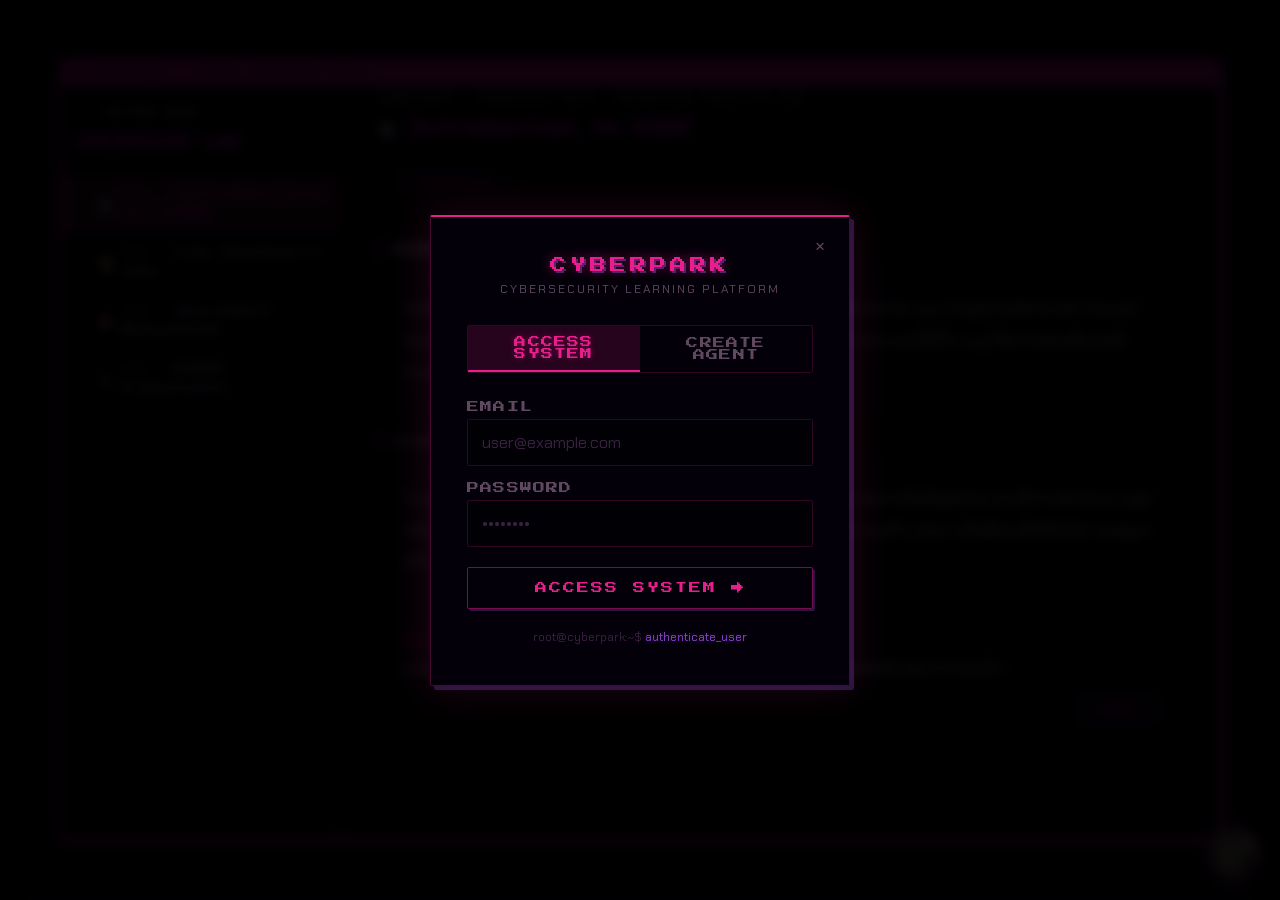
<file: frontend/pages/defensive.html>
<!doctype html>
<html lang="th">

<head>
  <meta charset="UTF-8" />
  <meta name="viewport" content="width=device-width, initial-scale=1.0" />
  <title>Defensive Security Lab — Cyberpark</title>
  <link rel="preconnect" href="https://fonts.googleapis.com" />
  <link rel="preconnect" href="https://fonts.gstatic.com" crossorigin />
  <link
    href="https://fonts.googleapis.com/css2?family=Press+Start+2P&family=Chakra+Petch:wght@300;400;500;600;700&display=swap"
    rel="stylesheet" />
  <link rel="stylesheet" href="../css/style.css" />
  <link rel="stylesheet" href="../css/modules.css" />
  <link rel="stylesheet" href="../components/chatbot/chatbot.css" />
  <link rel="stylesheet" href="../components/terminal/terminal.css" />
  <style>
    .diagram-container {
      background: var(--surface-2);
      border: 1px solid var(--border);
      border-radius: 10px;
      padding: 20px;
      margin-bottom: 8px;
      text-align: center;
    }

    .diagram-container img {
      max-width: 55%;
      height: auto;
      border: 1px solid rgba(255, 255, 255, .08);
      border-radius: 6px;
      margin: 0 auto;
      display: block;
    }

    .diagram-caption {
      font-family: var(--font-primary);
font-size: var(--text-xs);
      color: var(--text-dim);
      margin-top: 10px;
      text-align: center;
      letter-spacing: 1px;
    }

    .packet-dump {
      background: var(--surface-2);
      border: 1px solid rgba(59, 130, 246, .15);
      border-radius: 10px;
      overflow: hidden;
      margin-bottom: 8px;
    }

    .packet-dump-header {
      display: flex;
      align-items: center;
      gap: 6px;
      padding: 8px 14px;
      background: var(--surface-2);
      border-bottom: 1px solid rgba(59, 130, 246, .12);
    }

    .packet-dump-header .dot {
      width: 7px;
      height: 7px;
      border-radius: 50%;
      display: inline-block;
    }

    .packet-dump-header .dot.red {
      background: #ff5f57;
    }

    .packet-dump-header .dot.yel {
      background: #ffbd2e;
    }

    .packet-dump-header .dot.grn {
      background: var(--green);
    }

    .packet-dump-header .label {
      font-family: var(--font-primary);
font-size: var(--text-xs);
      color: var(--text-dim);
      margin-left: auto;
      letter-spacing: 1.5px;
    }

    .packet-dump-body {
      padding: 16px;
      overflow-x: auto;
    }

    .packet-dump-body pre {
      font-family: 'Fira Code', monospace;
      font-size: var(--text-xs);
      line-height: var(--leading-normal);
      margin: 0;
      white-space: pre;
    }

    .pkt-offset {
      color: #555;
    }

    .pkt-eth {
      color: #5f87ff;
    }

    .pkt-ip {
      color: #ffbd2e;
    }

    .pkt-tcp {
      color: #00e676;
    }

    .pkt-data {
      color: #e8e8e8;
    }

    .pkt-label {
      color: #777;
      font-style: italic;
    }

    .ascii-diagram {
      background: var(--surface-2);
      border: 1px solid rgba(59, 130, 246, .12);
      border-radius: 10px;
      padding: 20px;
      margin-bottom: 8px;
    }

    .ascii-diagram pre {
      font-family: 'Fira Code', monospace;
      font-size: var(--text-xs);
      line-height: var(--leading-normal);
      color: var(--blue);
      text-align: center;
      margin: 0;
    }
  </style>
  <link rel="icon" type="image/png" href="../assets/images/bot-avatar.png" />
</head>

<body>

  <div class="app-wrapper">
    <div class="app-container">
      <div class="module-page-wrapper">

        <button class="sidebar-toggle" id="sidebarToggle">☰</button>

        <aside class="module-sidebar" id="moduleSidebar">
          <div class="sidebar-header">
            <a href="technical.html">
              <button class="back-btn">&#x3C; RETURN BASE</button>
            </a>
            <h2>DEFENSIVE LAB</h2>
          </div>
          <ul class="module-list" id="sidebarList"></ul>
        </aside>

        <main class="module-content">
          <div class="content-header">
            <p class="content-breadcrumb">
              <a href="../index.html">Cyberpark</a> ▸
              <a href="technical.html">Technical Path</a> ▸ Defensive Security Lab
            </p>
            <h1 id="contentTitle">Loading...</h1>
            <button class="terminal-page-btn" id="terminalPageBtn">$ TERMINAL</button>
          </div>
          <div id="contentArea"></div>
        </main>

      </div>
    </div>
  </div>

  <script src="../js/modules/defensive.js"></script>
  <script src="../components/chatbot/chatbot.js"></script>
  <script>window.AUTH_MODE = 'guard';</script>
  <script src="../js/auth.js"></script>
  <script src="../components/terminal/terminal.js"></script>
  <script>
    document.getElementById('sidebarToggle').addEventListener('click', () => {
      document.getElementById('moduleSidebar').classList.toggle('open');
    });
  </script>
</body>

</html>
</file>
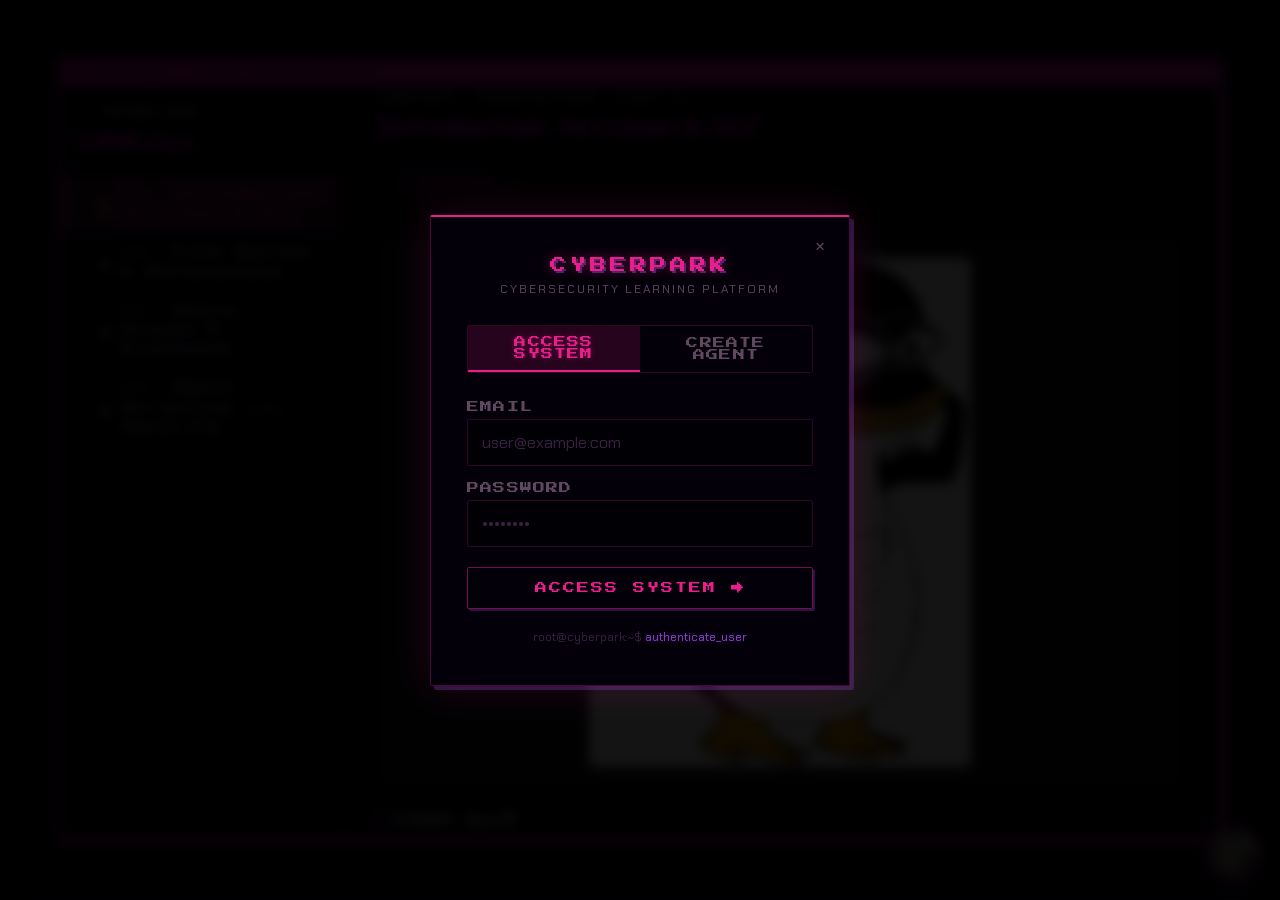
<file: frontend/pages/linux.html>
<!doctype html>
<html lang="th">

<head>
  <meta charset="UTF-8" />
  <meta name="viewport" content="width=device-width, initial-scale=1.0" />
  <title>Linux พื้นฐาน — Cyberpark</title>
  <link rel="preconnect" href="https://fonts.googleapis.com" />
  <link rel="preconnect" href="https://fonts.gstatic.com" crossorigin />
  <link
    href="https://fonts.googleapis.com/css2?family=Press+Start+2P&family=Chakra+Petch:wght@300;400;500;600;700&display=swap"
    rel="stylesheet" />
  <link rel="stylesheet" href="../css/style.css" />
  <link rel="stylesheet" href="../css/modules.css" />
  <link rel="stylesheet" href="../components/chatbot/chatbot.css" />
  <link rel="stylesheet" href="../components/terminal/terminal.css" />
  <style>
    .diagram-container {
      background: var(--surface-2);
      border: 1px solid var(--border);
      border-radius: 10px;
      padding: 20px;
      margin-bottom: 8px;
      text-align: center;
    }

    .diagram-container img {
      max-width: 50%;
      height: auto;
      border-radius: 6px;
      margin: 0 auto;
      display: block;
    }

    .diagram-caption {
      font-family: var(--font-primary);
font-size: var(--text-xs);
      color: var(--text-dim);
      margin-top: 10px;
      text-align: center;
    }
  </style>
  <link rel="icon" type="image/png" href="../assets/images/bot-avatar.png" />
</head>

<body>
  <div class="app-wrapper">
    <div class="app-container">
      <div class="module-page-wrapper">
        <button class="sidebar-toggle" id="sidebarToggle">☰</button>
        <aside class="module-sidebar" id="moduleSidebar">
          <div class="sidebar-header">
            <a href="technical.html"><button class="back-btn">&#x3C; RETURN BASE</button></a>
            <h2>LINUX พื้นฐาน</h2>
          </div>
          <ul class="module-list" id="sidebarList"></ul>
        </aside>
        <main class="module-content">
          <div class="content-header">
            <p class="content-breadcrumb">
              <a href="../index.html">Cyberpark</a> ▸
              <a href="technical.html">Technical Path</a> ▸ Linux พื้นฐาน
            </p>
            <h1 id="contentTitle">Loading...</h1>
            <button class="terminal-page-btn" id="terminalPageBtn">$ TERMINAL</button>
          </div>
          <div id="contentArea"></div>
        </main>
      </div>
    </div>
  </div>
  <script src="../js/modules/linux.js"></script>
  <script src="../components/chatbot/chatbot.js"></script>
  <script>window.AUTH_MODE = 'guard';</script>
  <script src="../js/auth.js"></script>
  <script src="../components/terminal/terminal.js"></script>
  <script>
    document.getElementById('sidebarToggle').addEventListener('click', () => {
      document.getElementById('moduleSidebar').classList.toggle('open');
    });
  </script>
</body>

</html>
</file>
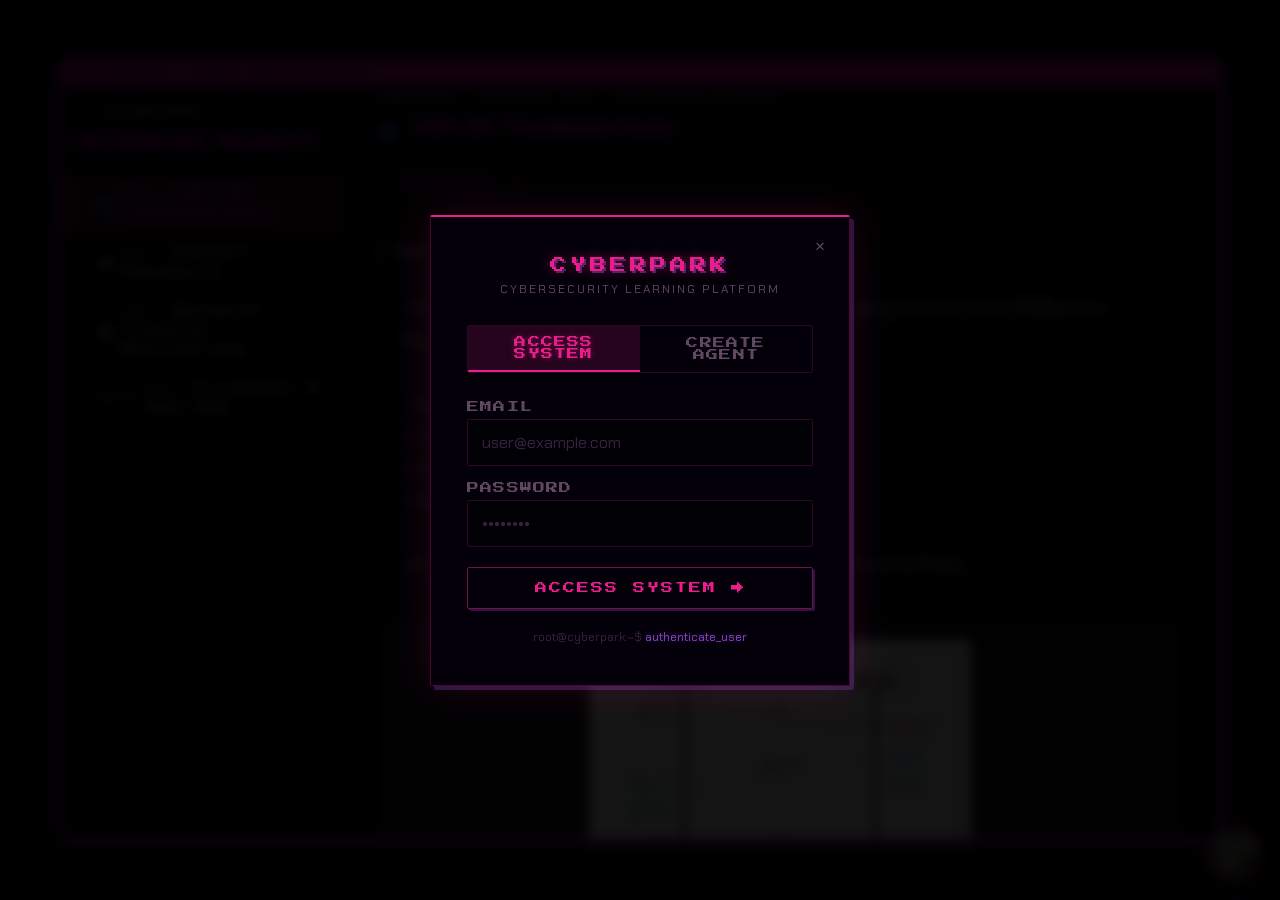
<file: frontend/pages/network.html>
<!doctype html>
<html lang="th">

<head>
  <meta charset="UTF-8" />
  <meta name="viewport" content="width=device-width, initial-scale=1.0" />
  <title>Networking Security — Cyberpark</title>
  <link rel="preconnect" href="https://fonts.googleapis.com" />
  <link rel="preconnect" href="https://fonts.gstatic.com" crossorigin />
  <link
    href="https://fonts.googleapis.com/css2?family=Press+Start+2P&family=Chakra+Petch:wght@300;400;500;600;700&display=swap"
    rel="stylesheet" />
  <link rel="stylesheet" href="../css/style.css" />
  <link rel="stylesheet" href="../css/modules.css" />
  <link rel="stylesheet" href="../components/chatbot/chatbot.css" />
  <link rel="stylesheet" href="../components/terminal/terminal.css" />
  <style>
    .diagram-container {
      background: var(--surface-2);
      border: 1px solid var(--border);
      border-radius: 10px;
      padding: 20px;
      margin-bottom: 8px;
      text-align: center;
    }

    .diagram-container img {
      max-width: 50%;
      height: auto;
      border-radius: 6px;
      margin: 0 auto;
      display: block;
    }

    .diagram-caption {
      font-family: var(--font-primary);
font-size: var(--text-xs);
      color: var(--text-dim);
      margin-top: 10px;
      text-align: center;
    }

    .packet-dump {
      background: var(--surface-2);
      border: 1px solid rgba(59, 130, 246, .15);
      border-radius: 10px;
      overflow: hidden;
      margin-bottom: 8px;
    }

    .packet-dump-header {
      display: flex;
      align-items: center;
      gap: 6px;
      padding: 8px 14px;
      background: var(--surface-2);
      border-bottom: 1px solid rgba(59, 130, 246, .12);
    }

    .packet-dump-header .dot {
      width: 7px;
      height: 7px;
      border-radius: 50%;
      display: inline-block;
    }

    .packet-dump-header .dot.red {
      background: #ff5f57;
    }

    .packet-dump-header .dot.yel {
      background: #ffbd2e;
    }

    .packet-dump-header .dot.grn {
      background: var(--green);
    }

    .packet-dump-header .label {
      font-family: var(--font-primary);
font-size: var(--text-xs);
      color: var(--text-dim);
      margin-left: auto;
    }

    .packet-dump-body {
      padding: 16px;
      overflow-x: auto;
    }

    .packet-dump-body pre {
      font-family: 'Fira Code', monospace;
      font-size: var(--text-xs);
      line-height: var(--leading-normal);
      margin: 0;
      white-space: pre;
    }

    .pkt-offset {
      color: #555;
    }

    .pkt-eth {
      color: #5f87ff;
    }

    .pkt-ip {
      color: #ffbd2e;
    }

    .pkt-tcp {
      color: #00e676;
    }

    .pkt-data {
      color: #e8e8e8;
    }

    .pkt-label {
      color: #777;
      font-style: italic;
    }

    .ascii-diagram {
      background: var(--surface-2);
      border: 1px solid rgba(59, 130, 246, .12);
      border-radius: 10px;
      padding: 20px;
      margin-bottom: 8px;
    }

    .ascii-diagram pre {
      font-family: 'Fira Code', monospace;
      font-size: var(--text-xs);
      line-height: var(--leading-normal);
      color: var(--blue);
      text-align: center;
      margin: 0;
    }
  </style>
  <link rel="icon" type="image/png" href="../assets/images/bot-avatar.png" />
</head>

<body>
  <div class="app-wrapper">
    <div class="app-container">
      <div class="module-page-wrapper">
        <button class="sidebar-toggle" id="sidebarToggle">☰</button>
        <aside class="module-sidebar" id="moduleSidebar">
          <div class="sidebar-header">
            <a href="technical.html"><button class="back-btn">&#x3C; RETURN BASE</button></a>
            <h2>NETWORKING SECURITY</h2>
          </div>
          <ul class="module-list" id="sidebarList"></ul>
        </aside>
        <main class="module-content">
          <div class="content-header">
            <p class="content-breadcrumb">
              <a href="../index.html">Cyberpark</a> ▸
              <a href="technical.html">Technical Path</a> ▸ Networking Security
            </p>
            <h1 id="contentTitle">Loading...</h1>
            <button class="terminal-page-btn" id="terminalPageBtn">$ TERMINAL</button>
          </div>
          <div id="contentArea"></div>
        </main>
      </div>
    </div>
  </div>
  <script src="../js/modules/network.js"></script>
  <script src="../components/chatbot/chatbot.js"></script>
  <script>window.AUTH_MODE = 'guard';</script>
  <script src="../js/auth.js"></script>
  <script src="../components/terminal/terminal.js"></script>
  <script>
    document.getElementById('sidebarToggle').addEventListener('click', () => {
      document.getElementById('moduleSidebar').classList.toggle('open');
    });
  </script>
</body>

</html>
</file>
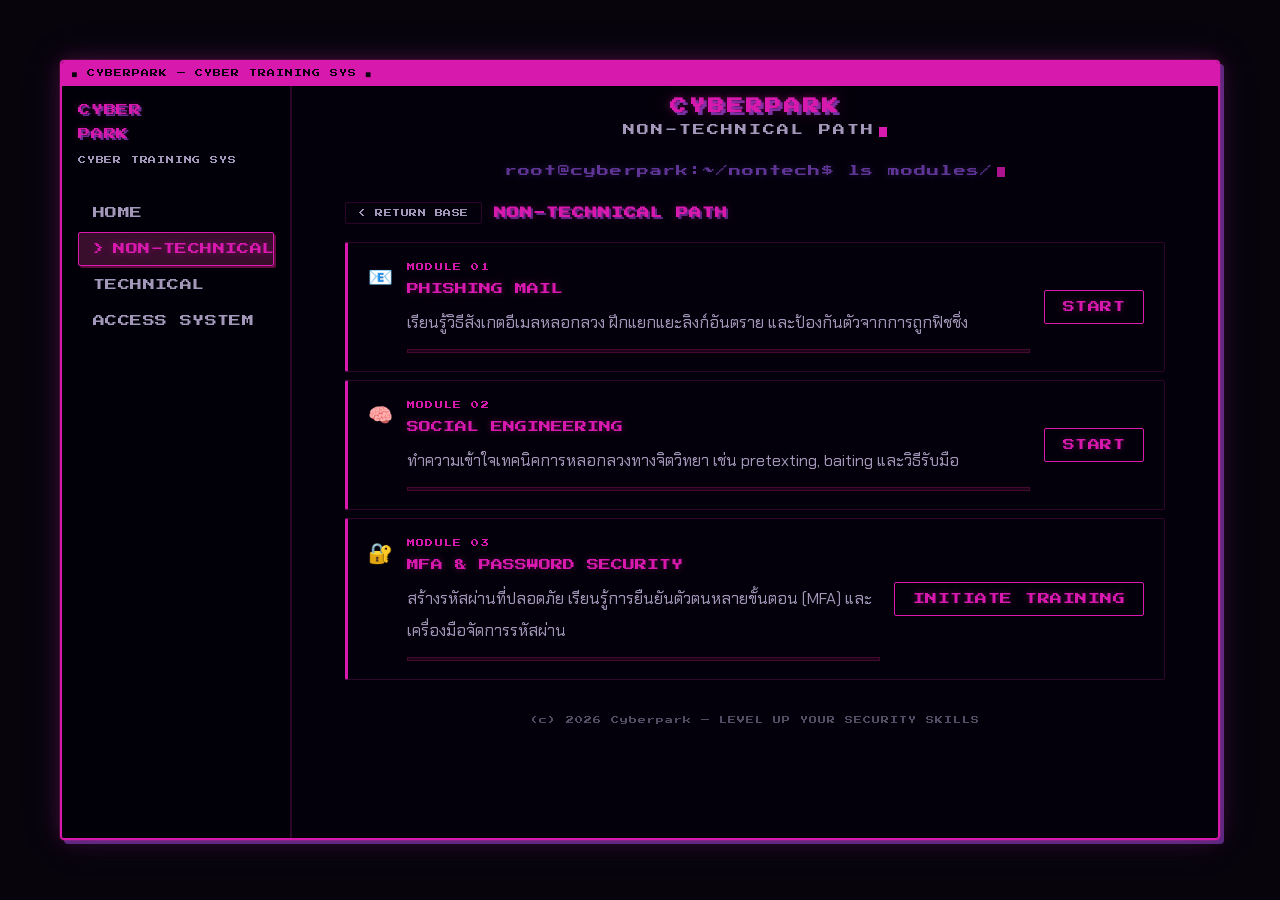
<file: frontend/pages/nontechnical.html>
<!doctype html>
<html lang="th">
  <head>
    <meta charset="UTF-8" />
    <meta name="viewport" content="width=device-width, initial-scale=1.0" />
    <title>Non-Technical Path — Cyberpark</title>
    <link rel="preconnect" href="https://fonts.googleapis.com" />
    <link rel="preconnect" href="https://fonts.gstatic.com" crossorigin />
    <link
      href="https://fonts.googleapis.com/css2?family=Press+Start+2P&family=Chakra+Petch:wght@300;400;500;600;700&display=swap"
      rel="stylesheet"
    />
    <link rel="stylesheet" href="../css/style.css" />
    <link rel="icon" type="image/png" href="../assets/images/bot-avatar.png" />
</head>

  <body>
    <div class="app-wrapper">
      <div class="app-container">
        <!-- ─── SIDEBAR ─── -->
        <nav class="sidebar">
          <div class="sidebar-logo">CYBER<br />PARK</div>
          <p class="sidebar-desc">CYBER TRAINING SYS</p>

          <div class="nav-menu">
            <a href="../index.html" class="nav-link">
              <span>HOME</span>
            </a>
            <a
              href="javascript:void(0)"
              class="nav-link active"
              onclick="
                Auth.handleSidebarPathClick(
                  'non-technical',
                  'nontechnical.html',
                )
              "
            >
              <span>NON-TECHNICAL</span>
            </a>
            <a
              href="javascript:void(0)"
              class="nav-link orange"
              onclick="
                Auth.handleSidebarPathClick('technical', 'technical.html')
              "
            >
              <span>TECHNICAL</span>
            </a>
            <a
              href="#"
              class="nav-link"
              id="profile-nav-btn"
              onclick="window.location.href = 'profile.html'"
            >
              <span>ACCESS SYSTEM</span>
            </a>
          </div>
        </nav>

        <!-- Mobile sidebar toggle -->
        <button class="sidebar-toggle" onclick="document.querySelector('.sidebar').classList.toggle('open'); this.textContent = this.textContent === '☰' ? '✕' : '☰'">☰</button>


        <!-- ─── MAIN CONTENT ─── -->
        <main class="main-content">
          <div class="container">
            <header class="header">
              <h1 class="title">CYBERPARK</h1>
              <p class="subtitle">
                NON-TECHNICAL PATH<span class="cursor-blink"></span>
              </p>
            </header>

            <p class="terminal-prompt">
              root@cyberpark:~/nontech$ ls modules/<span
                class="cursor-blink"
              ></span>
            </p>

            <div class="section active">
              <div class="path-header">
                <a href="../index.html">
                  <button class="back-btn">&#x3C; RETURN BASE</button>
                </a>
                <h2 class="path-title">NON-TECHNICAL PATH</h2>
              </div>

              <div class="modules">
                <!-- Module 1 -->
                <div class="module-card green">
                  <span class="mod-icon">📧</span>
                  <div class="mod-info">
                    <span class="mod-num">MODULE 01</span>
                    <span class="mod-name">PHISHING MAIL</span>
                    <span class="mod-desc"
                      >เรียนรู้วิธีสังเกตอีเมลหลอกลวง ฝึกแยกแยะลิงก์อันตราย
                      และป้องกันตัวจากการถูกฟิชชิ่ง</span
                    >
                    <div class="progress-bar">
                      <div class="fill green" style="width: 0%"></div>
                    </div>
                  </div>
                  <button
                    class="start-btn"
                    onclick="window.location.href = 'phishing.html'"
                  >
                    START
                  </button>
                </div>

                <!-- Module 2 -->
                <div class="module-card green">
                  <span class="mod-icon">🧠</span>
                  <div class="mod-info">
                    <span class="mod-num">MODULE 02</span>
                    <span class="mod-name">SOCIAL ENGINEERING</span>
                    <span class="mod-desc"
                      >ทำความเข้าใจเทคนิคการหลอกลวงทางจิตวิทยา เช่น pretexting,
                      baiting และวิธีรับมือ</span
                    >
                    <div class="progress-bar">
                      <div class="fill green" style="width: 0%"></div>
                    </div>
                  </div>
                  <button
                    class="start-btn"
                    onclick="window.location.href = 'social.html'"
                  >
                    START
                  </button>
                </div>

                <!-- Module 3 -->
                <div class="module-card green">
                  <span class="mod-icon">🔐</span>
                  <div class="mod-info">
                    <span class="mod-num">MODULE 03</span>
                    <span class="mod-name">MFA &amp; PASSWORD SECURITY</span>
                    <span class="mod-desc"
                      >สร้างรหัสผ่านที่ปลอดภัย เรียนรู้การยืนยันตัวตนหลายขั้นตอน
                      (MFA) และเครื่องมือจัดการรหัสผ่าน</span
                    >
                    <div class="progress-bar">
                      <div class="fill green" style="width: 0%"></div>
                    </div>
                  </div>
                  <button class="start-btn">INITIATE TRAINING</button>
                </div>
              </div>
            </div>

            <footer class="footer">
              (c) 2026 Cyberpark — LEVEL UP YOUR SECURITY SKILLS
            </footer>
          </div>
        </main>
      </div>
    </div>

    <script src="../js/app.js"></script>
    <script>
      window.AUTH_MODE = 'intercept';
    </script>
    <script src="../js/auth.js"></script>
    <script>
      document.addEventListener('DOMContentLoaded', async () => {
        const token = window.Auth ? window.Auth.getToken() : null;
        const navBtn = document.getElementById('profile-nav-btn');
        if (token && window.Auth) {
          navBtn.innerHTML = '<span>AGENT PROFILE</span>';
          navBtn.onclick = () => (window.location.href = 'profile.html');

          // Sync Progress Bars
          const cards = document.querySelectorAll('.module-card');
          const internalMods = ['phishing', 'social', 'mfa']; // mfa is upcoming/placeholder

          for (let i = 0; i < cards.length; i++) {
            const modId = internalMods[i];
            if (!modId) continue;
            const v = await window.Auth.getProgress(modId);
            const fill = cards[i].querySelector('.fill');
            if (fill) fill.style.width = v + '%';
          }
        } else {
          navBtn.innerHTML = '<span>ACCESS SYSTEM</span>';
          navBtn.onclick = () => (window.location.href = 'profile.html');
        }
      });
    </script>
  </body>
</html>
</file>
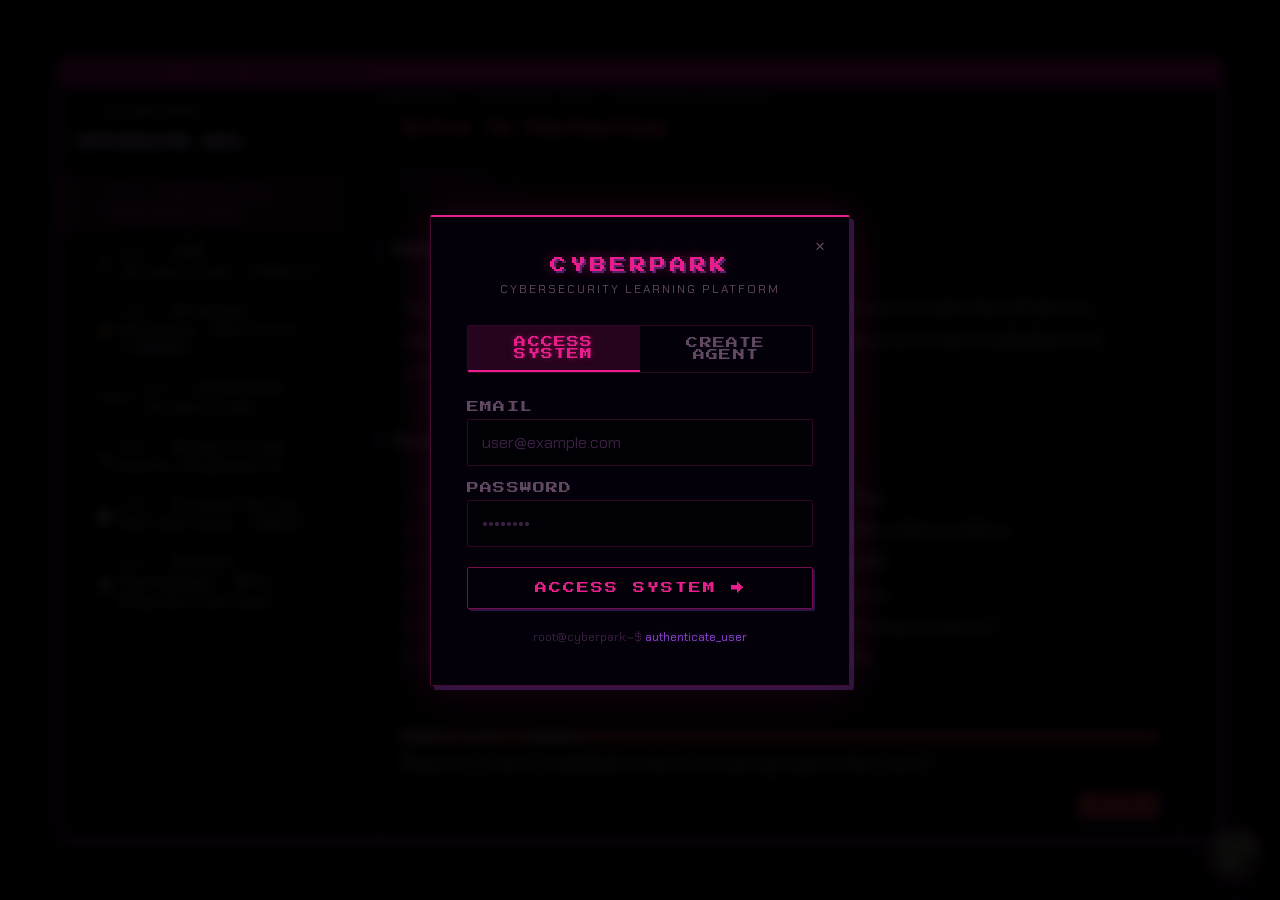
<file: frontend/pages/offensive.html>
<!doctype html>
<html lang="th">

<head>
  <meta charset="UTF-8" />
  <meta name="viewport" content="width=device-width, initial-scale=1.0" />
  <title>Offensive Security — Cyberpark</title>
  <link rel="preconnect" href="https://fonts.googleapis.com" />
  <link rel="preconnect" href="https://fonts.gstatic.com" crossorigin />
  <link
    href="https://fonts.googleapis.com/css2?family=Press+Start+2P&family=Chakra+Petch:wght@300;400;500;600;700&display=swap"
    rel="stylesheet" />
  <link rel="stylesheet" href="../css/style.css" />
  <link rel="stylesheet" href="../css/modules.css" />
  <link rel="stylesheet" href="../components/chatbot/chatbot.css" />
  <link rel="stylesheet" href="../components/terminal/terminal.css" />
  <style>
    .diagram-container {
      background: var(--surface-2);
      border: 1px solid var(--border);
      border-radius: 10px;
      padding: 20px;
      margin-bottom: 8px;
      text-align: center;
    }

    .diagram-container img {
      max-width: 50%;
      height: auto;
      border-radius: 6px;
      margin: 0 auto;
      display: block;
    }

    .diagram-caption {
      font-family: var(--font-primary);
font-size: var(--text-xs);
      color: var(--text-dim);
      margin-top: 10px;
      text-align: center;
    }

    .ascii-diagram {
      background: var(--surface-2);
      border: 1px solid rgba(59, 130, 246, .12);
      border-radius: 10px;
      padding: 20px;
      margin-bottom: 8px;
    }

    .ascii-diagram pre {
      font-family: 'Fira Code', monospace;
      font-size: var(--text-xs);
      line-height: var(--leading-normal);
      color: var(--orange);
      text-align: center;
      margin: 0;
    }

    /* Offensive-specific styles */
    .vuln-demo {
      border-radius: 10px;
      border: 1px solid rgba(249, 115, 22, .3);
      background: var(--surface-2);
      padding: 16px 20px;
      margin: 12px 0;
      backdrop-filter: blur(6px);
    }

    .vuln-demo input,
    .vuln-demo select {
      font-family: var(--font-primary);
font-size: var(--text-sm);
      padding: 8px 12px;
      margin-top: 5px;
      background: var(--surface-2);
      color: #fff;
      border: 1px solid rgba(249, 115, 22, .3);
      border-radius: 6px;
    }

    .vuln-demo button {
      font-family: var(--font-primary);
font-size: var(--text-xs);
      padding: 8px 16px;
      margin-top: 5px;
      background: transparent;
      color: var(--orange);
      border: 1px solid var(--orange);
      border-radius: 6px;
      cursor: pointer;
      font-weight: 600;
      letter-spacing: 1px;
      transition: background .2s, color .2s;
    }

    .vuln-demo button:hover {
      background: var(--orange);
      color: #fff;
    }

    .vuln-result {
      margin-top: 10px;
      padding: 10px;
      background: var(--surface-2);
      border: 1px dashed rgba(249, 115, 22, .2);
      border-radius: 6px;
      font-family: 'Fira Code', monospace;
      font-size: var(--text-xs);
      min-height: 40px;
      white-space: pre-wrap;
      color: var(--text);
    }
  </style>
  <link rel="icon" type="image/png" href="../assets/images/bot-avatar.png" />
</head>

<body>
  <div class="app-wrapper">
    <div class="app-container">
      <div class="module-page-wrapper">
        <button class="sidebar-toggle" id="sidebarToggle">☰</button>
        <aside class="module-sidebar" id="moduleSidebar">
          <div class="sidebar-header">
            <a href="technical.html"><button class="back-btn">&#x3C; RETURN BASE</button></a>
            <h2 style="color:var(--orange)">OFFENSIVE SEC.</h2>
          </div>
          <ul class="module-list" id="sidebarList"></ul>
        </aside>
        <main class="module-content">
          <div class="content-header">
            <p class="content-breadcrumb">
              <a href="../index.html">Cyberpark</a> ▸
              <a href="technical.html">Technical Path</a> ▸ Offensive Security
            </p>
            <h1 id="contentTitle" style="color:var(--orange)">Loading...</h1>
            <button class="terminal-page-btn" id="terminalPageBtn">$ TERMINAL</button>
          </div>
          <div id="contentArea"></div>
        </main>
      </div>
    </div>
  </div>
  <script src="../js/modules/offensive.js"></script>
  <script src="../components/chatbot/chatbot.js"></script>
  <script>window.AUTH_MODE = 'guard';</script>
  <script src="../js/auth.js"></script>
  <script src="../components/terminal/terminal.js"></script>
  <script>
    document.getElementById('sidebarToggle').addEventListener('click', () => {
      document.getElementById('moduleSidebar').classList.toggle('open');
    });
  </script>
</body>

</html>
</file>
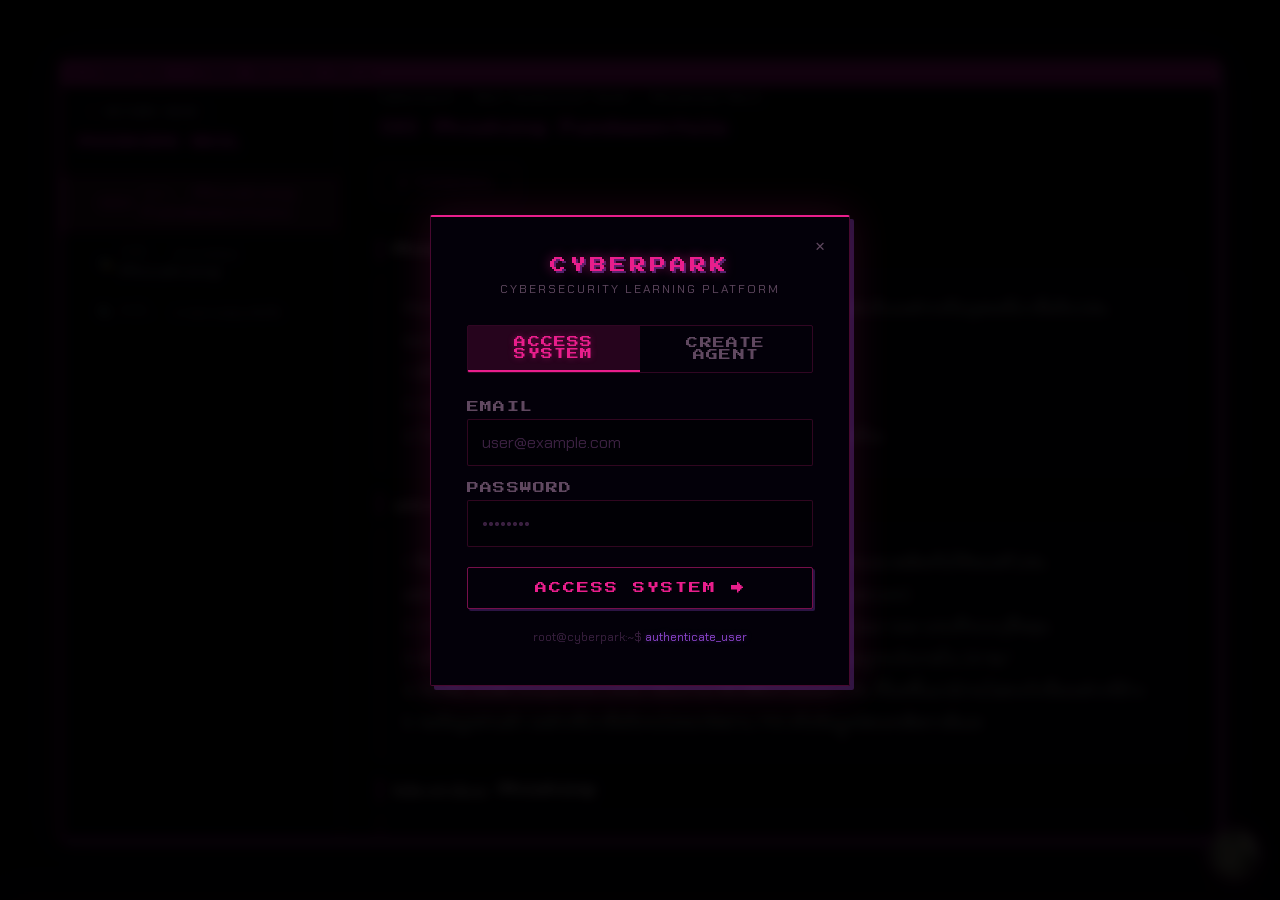
<file: frontend/pages/phishing.html>
<!doctype html>
<html lang="th">

<head>
  <meta charset="UTF-8" />
  <meta name="viewport" content="width=device-width, initial-scale=1.0" />
  <title>Phishing Mail — Cyberpark</title>
  <link rel="preconnect" href="https://fonts.googleapis.com" />
  <link rel="preconnect" href="https://fonts.gstatic.com" crossorigin />
  <link
    href="https://fonts.googleapis.com/css2?family=Press+Start+2P&family=Chakra+Petch:wght@300;400;500;600;700&display=swap"
    rel="stylesheet" />
  <link rel="stylesheet" href="../css/style.css" />
  <link rel="stylesheet" href="../css/modules.css" />
  <link rel="stylesheet" href="../components/chatbot/chatbot.css" />
  <link rel="stylesheet" href="../components/terminal/terminal.css" />
  <style>
    .diagram-container {
      background: var(--surface-2);
      border: 1px solid var(--border);
      border-radius: 10px;
      padding: 20px;
      margin-bottom: 8px;
      text-align: center;
    }

    .diagram-container img {
      max-width: 100%;
      height: auto;
      border-radius: 6px;
    }

    .diagram-caption {
      font-family: var(--font-primary);
font-size: var(--text-xs);
      color: var(--text-dim);
      margin-top: 10px;
      text-align: center;
    }

    .packet-dump {
      background: var(--surface-2);
      border: 1px solid rgba(59, 130, 246, .15);
      border-radius: 10px;
      overflow: hidden;
      margin-bottom: 8px;
    }

    .packet-dump-header {
      display: flex;
      align-items: center;
      gap: 6px;
      padding: 8px 14px;
      background: var(--surface-2);
      border-bottom: 1px solid rgba(59, 130, 246, .12);
    }

    .packet-dump-header .dot {
      width: 7px;
      height: 7px;
      border-radius: 50%;
      display: inline-block;
    }

    .packet-dump-header .dot.red {
      background: #ff5f57;
    }

    .packet-dump-header .dot.yel {
      background: #ffbd2e;
    }

    .packet-dump-header .dot.grn {
      background: var(--green);
    }

    .packet-dump-header .label {
      font-family: var(--font-primary);
font-size: var(--text-xs);
      color: var(--text-dim);
      margin-left: auto;
    }

    .packet-dump-body {
      padding: 16px;
      overflow-x: auto;
    }

    .packet-dump-body pre {
      font-family: 'Fira Code', monospace;
      font-size: var(--text-xs);
      line-height: var(--leading-normal);
      margin: 0;
      white-space: pre;
    }

    .pkt-offset {
      color: #555;
    }

    .pkt-eth {
      color: #5f87ff;
    }

    .pkt-ip {
      color: #ffbd2e;
    }

    .pkt-tcp {
      color: #00e676;
    }

    .pkt-data {
      color: #e8e8e8;
    }

    .pkt-label {
      color: #777;
      font-style: italic;
    }

    .ascii-diagram {
      background: var(--surface-2);
      border: 1px solid rgba(59, 130, 246, .12);
      border-radius: 10px;
      padding: 20px;
      margin-bottom: 8px;
    }

    .ascii-diagram pre {
      font-family: 'Fira Code', monospace;
      font-size: var(--text-xs);
      line-height: var(--leading-normal);
      color: var(--blue);
      text-align: center;
      margin: 0;
    }
  </style>
  <link rel="icon" type="image/png" href="../assets/images/bot-avatar.png" />
</head>

<body>

  <div class="app-wrapper">
    <div class="app-container">
      <div class="module-page-wrapper">

        <button class="sidebar-toggle" id="sidebarToggle">☰</button>

        <aside class="module-sidebar" id="moduleSidebar">
          <div class="sidebar-header">
            <a href="nontechnical.html">
              <button class="back-btn">&#x3C; RETURN BASE</button>
            </a>
            <h2>PHISHING MAIL</h2>
          </div>
          <ul class="module-list" id="sidebarList"></ul>
        </aside>

        <main class="module-content">
          <div class="content-header">
            <p class="content-breadcrumb">
              <a href="../index.html">Cyberpark</a> ▸
              <a href="nontechnical.html">Non-Technical Path</a> ▸ Phishing Mail
            </p>
            <h1 id="contentTitle">Loading...</h1>
            <button class="terminal-page-btn" id="terminalPageBtn">$ TERMINAL</button>
          </div>
          <div id="contentArea"></div>
        </main>

      </div>
    </div>
  </div>

  <script src="../js/modules/phishing.js"></script>
  <script src="../components/chatbot/chatbot.js"></script>
  <script>window.AUTH_MODE = 'guard';</script>
  <script src="../js/auth.js"></script>
  <script src="../components/terminal/terminal.js"></script>
  <script>
    document.getElementById('sidebarToggle').addEventListener('click', () => {
      document.getElementById('moduleSidebar').classList.toggle('open');
    });
  </script>
</body>

</html>
</file>
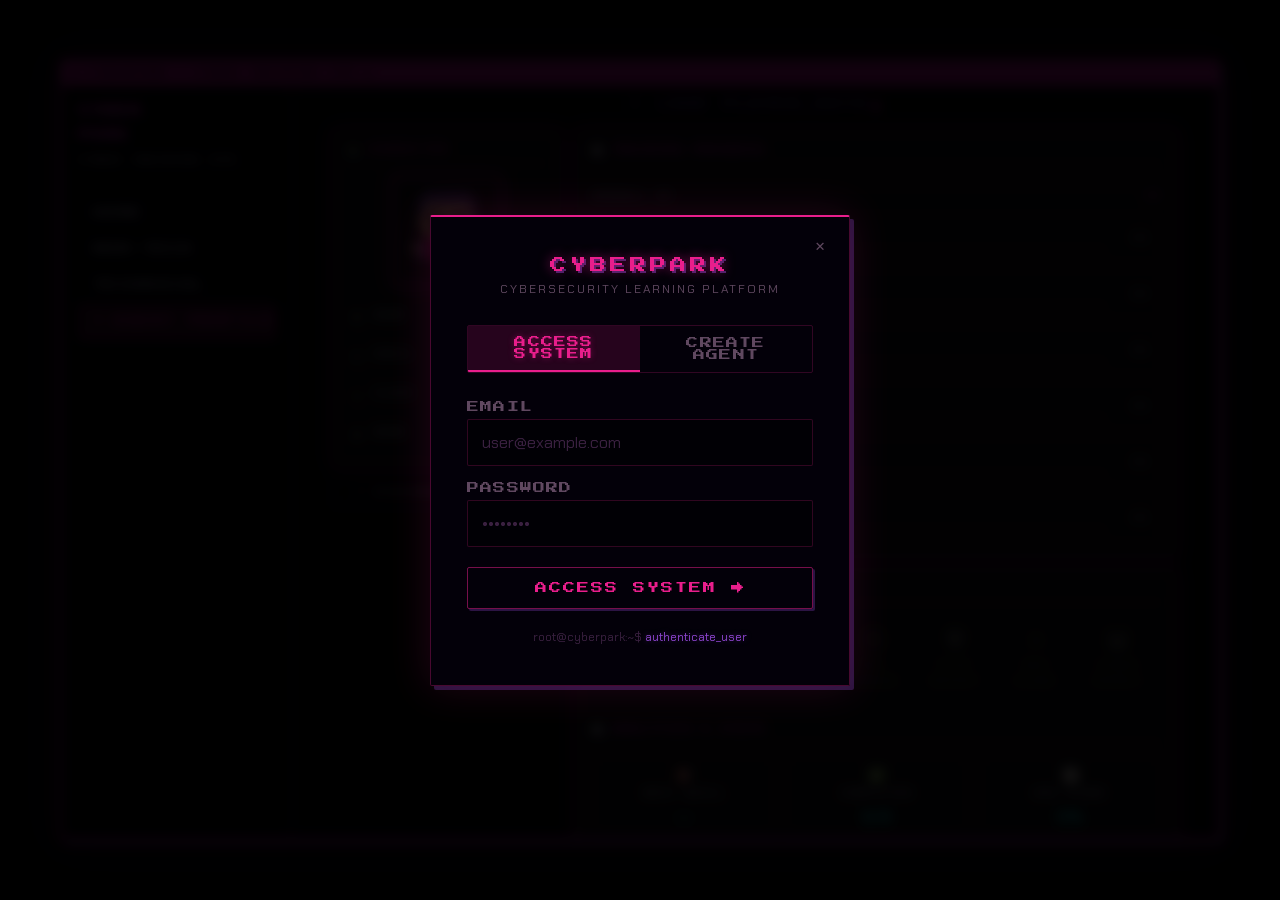
<file: frontend/pages/profile.html>
<!doctype html>
<html lang="th">
  <head>
    <meta charset="UTF-8" />
    <meta name="viewport" content="width=device-width, initial-scale=1.0" />
    <title>Profile — Cyberpark</title>
    <link rel="preconnect" href="https://fonts.googleapis.com" />
    <link rel="preconnect" href="https://fonts.gstatic.com" crossorigin />
    <link
      href="https://fonts.googleapis.com/css2?family=Press+Start+2P&family=Noto+Sans+Thai:wght@300;400;500;600;700&display=swap"
      rel="stylesheet"
    />
    <link rel="stylesheet" href="../css/style.css" />
    <style>
      /* ─── Profile RPG Layout ─── */
      .profile-page {
        display: flex;
        gap: 14px;
        height: 100%;
        align-items: flex-start;
      }

      /* ── LEFT: Character Panel ── */
      .char-panel {
        width: 230px;
        flex-shrink: 0;
        display: flex;
        flex-direction: column;
        gap: 10px;
      }

      .panel-box {
        background: var(--surface-2);
        border: 2px solid rgba(233, 30, 140, 0.3);
        border-radius: 2px;
        padding: 14px;
        box-shadow: 0 0 15px var(--pink-glow);
      }

      .panel-title {
        font-family: var(--font-display);
font-size: var(--text-2xs);
        color: var(--pink);
        text-shadow: 0 0 6px var(--pink-glow);
        letter-spacing: 1px;
        margin-bottom: 12px;
        padding-bottom: 8px;
        border-bottom: 1px solid rgba(233, 30, 140, 0.2);
        display: flex;
        align-items: center;
        gap: 6px;
      }

      /* Avatar — Pixel Art Face */
      .avatar-wrapper {
        display: flex;
        justify-content: center;
        margin-bottom: 10px;
      }

      .avatar-frame {
        width: 110px;
        height: 110px;
        border: 2px solid var(--pink);
        box-shadow: 0 0 15px var(--pink-glow);
        border-radius: 2px;
        overflow: hidden;
        image-rendering: pixelated;
        position: relative;
        background: var(--surface-2);
        cursor: pointer;
        transition: box-shadow 0.2s;
      }

      .avatar-frame:hover {
        box-shadow: 0 0 15px var(--pink-glow);
      }

      /* Pixel face SVG */
      .pixel-face {
        width: 100%;
        height: 100%;
        display: flex;
        align-items: center;
        justify-content: center;
      }

      .pixel-face svg {
        width: 90px;
        height: 90px;
        image-rendering: pixelated;
      }

      /* Blinking animation for eyes */
      .pixel-eye {
        animation: pixel-blink 4s step-end infinite;
      }

      @keyframes pixel-blink {
        0%,
        90%,
        100% {
          opacity: 1;
        }
        92% {
          opacity: 0;
        }
        94% {
          opacity: 1;
        }
        96% {
          opacity: 0;
        }
        98% {
          opacity: 1;
        }
      }

      /* Idle breathing animation */
      .pixel-face svg {
        animation: pixel-breathe 3s ease-in-out infinite;
      }

      @keyframes pixel-breathe {
        0%,
        100% {
          transform: translateY(0);
        }
        50% {
          transform: translateY(-2px);
        }
      }

      .avatar-frame .customize-hint {
        position: absolute;
        bottom: 0;
        left: 0;
        right: 0;
        background: var(--surface-2);
        font-family: var(--font-display);
font-size: var(--text-2xs);
        color: var(--text-dim);
        text-align: center;
        padding: 3px 0;
        opacity: 0;
        transition: opacity 0.15s;
        letter-spacing: 0.5px;
      }

      .avatar-frame:hover .customize-hint {
        opacity: 1;
      }

      /* Coming Soon Toast */
      .coming-soon-toast {
        position: fixed;
        top: 50%;
        left: 50%;
        transform: translate(-50%, -50%) scale(0.8);
        background: var(--surface-2);
        border: 2px solid var(--pink);
        box-shadow: 0 0 15px var(--pink-glow);
        padding: 28px 36px;
        border-radius: 2px;
        z-index: 9999;
        text-align: center;
        opacity: 0;
        pointer-events: none;
        transition: all 0.25s ease;
      }

      .coming-soon-toast.show {
        opacity: 1;
        pointer-events: auto;
        transform: translate(-50%, -50%) scale(1);
      }

      .coming-soon-toast .toast-icon {
        font-size: var(--text-2xl);
        margin-bottom: 12px;
        display: block;
      }

      .coming-soon-toast .toast-title {
        font-family: var(--font-display);
font-size: var(--text-xs);
        color: var(--pink);
        text-shadow: 0 0 8px var(--pink-glow);
        margin-bottom: 8px;
        letter-spacing: 2px;
      }

      .coming-soon-toast .toast-desc {
        font-family: var(--font-primary);
font-size: var(--text-sm);
        color: var(--text-dim);
        line-height: var(--leading-loose);
      }

      .coming-soon-overlay {
        position: fixed;
        inset: 0;
        background: var(--surface-2);
        z-index: 9998;
        opacity: 0;
        pointer-events: none;
        transition: opacity 0.25s;
      }

      .coming-soon-overlay.show {
        opacity: 1;
        pointer-events: auto;
      }

      /* Character stat rows */
      .stat-row {
        display: flex;
        align-items: center;
        gap: 8px;
        padding: 7px 0;
        border-bottom: 1px solid rgba(233, 30, 140, 0.08);
        font-family: var(--font-display);
font-size: var(--text-2xs);
        line-height: var(--leading-loose);
      }

      .stat-row:last-child {
        border-bottom: none;
      }

      .stat-icon {
        font-size: var(--text-xs);
        width: 18px;
        text-align: center;
        flex-shrink: 0;
      }

      .stat-label {
        color: var(--text-dim);
        flex: 1;
        white-space: nowrap;
}

      .stat-value {
        color: var(--text);
        text-align: right;
        word-break: break-all;
  font-size: var(--text-3xs) !important;
}

      .stat-value.pink {
        color: var(--pink);
        text-shadow: 0 0 6px var(--pink-glow);
      }

      .stat-value.purple {
        color: var(--purple);
        text-shadow: 0 0 6px var(--purple-glow);
      }

      .stat-value.cyan {
        color: #20d4dd;
      }

      /* ── RIGHT: Stats Panel ── */
      .stats-panel {
        flex: 1;
        display: flex;
        flex-direction: column;
        gap: 10px;
        min-width: 0;
      }

      /* Section header */
      .section-header {
        font-family: var(--font-display);
font-size: var(--text-2xs);
        color: var(--pink);
        text-shadow:
          0 0 6px var(--pink-glow),
          2px 2px 0 rgba(139, 68, 204, 0.5);
        letter-spacing: 1px;
        margin-bottom: 12px;
        padding-bottom: 8px;
        border-bottom: 1px solid rgba(233, 30, 140, 0.2);
      }

      /* Overall XP bar */
      .xp-bar-wrap {
        background: var(--surface-2);
        border: 1px solid rgba(233, 30, 140, 0.2);
        height: 12px;
        border-radius: 0;
        overflow: hidden;
        margin-bottom: 4px;
        position: relative;
      }

      .xp-bar-fill {
        height: 100%;
        background: linear-gradient(90deg, var(--pink), var(--purple));
        transition: width 0.8s ease;
        box-shadow: 0 0 10px var(--pink-glow);
        position: relative;
      }

      .xp-bar-fill::after {
        content: '';
        position: absolute;
        top: 0;
        right: 0;
        bottom: 0;
        width: 6px;
        background: var(--surface-2);
        animation: xp-shine 1.5s ease-in-out infinite;
      }

      @keyframes xp-shine {
        0%,
        100% {
          opacity: 0.4;
        }

        50% {
          opacity: 1;
        }
      }

      .xp-label {
        font-family: var(--font-display);
font-size: var(--text-2xs);
        color: var(--text-dim);
        display: flex;
        justify-content: space-between;
        margin-top: 4px;
        margin-bottom: 14px;
      }

      /* Module progress grid */
      .module-grid {
        display: flex;
        flex-direction: column;
        gap: 8px;
      }

      .mod-row {
        display: flex;
        align-items: center;
        gap: 10px;
        padding: 10px 12px;
        background: var(--surface-2);
        border: 1px solid rgba(233, 30, 140, 0.15);
        border-left: 3px solid rgba(233, 30, 140, 0.3);
        border-radius: 2px;
        transition: all 0.1s;
      }

      .mod-row:hover {
        border-color: var(--pink);
        background: var(--surface-2);
        transform: translateX(2px);
      }

      .mod-row.tech-row {
        border-left-color: rgba(139, 68, 204, 0.5);
      }

      .mod-row.tech-row:hover {
        border-color: var(--purple);
        background: var(--surface-2);
      }

      .mod-row-icon {
        font-size: var(--text-sm);
        width: 20px;
        text-align: center;
        flex-shrink: 0;
      }

      .mod-row-info {
        flex: 1;
        min-width: 0;
      }

      .mod-row-name {
        font-family: var(--font-display);
font-size: var(--text-2xs);
        color: var(--text);
        margin-bottom: 6px;
        display: block;
        line-height: var(--leading-loose);
      }

      .mod-row-bar {
        height: 4px;
        width: 100%;
        background: var(--surface-2);
        border: 1px solid rgba(233, 30, 140, 0.1);
        overflow: hidden;
      }

      .mod-row-fill {
        height: 100%;
        width: 0%;
        transition: width 0.6s ease;
      }

      .mod-row-fill.pink {
        background: var(--pink);
        box-shadow: 0 0 4px var(--pink-glow);
      }

      .mod-row-fill.purple {
        background: var(--purple);
        box-shadow: 0 0 4px var(--purple-glow);
      }

      .mod-row-pct {
        font-family: var(--font-display);
font-size: var(--text-2xs);
        color: var(--text-dim);
        flex-shrink: 0;
        min-width: 32px;
        text-align: right;
      }

      .mod-row-pct.done {
        color: #20d4dd;
        text-shadow: 0 0 6px rgba(32, 212, 221, 0.4);
      }

      /* Achievement badges */
      .badges-grid {
        display: flex;
        flex-wrap: wrap;
        gap: 8px;
        margin-bottom: 24px;
      }

      .badge {
        display: flex;
        flex-direction: column;
        align-items: center;
        gap: 5px;
        padding: 10px 12px;
        background: var(--surface-2);
        border: 1px solid rgba(233, 30, 140, 0.15);
        border-radius: 2px;
        min-width: 72px;
        transition: all 0.1s;
      }

      .badge:hover {
        border-color: var(--pink);
        box-shadow: 2px 2px 0 var(--pink-glow);
      }

      .badge.locked {
        opacity: 0.35;
        filter: grayscale(1);
      }

      .badge-icon {
        font-size: var(--text-lg);
        image-rendering: pixelated;
      }

      .badge-name {
        font-family: var(--font-display);
font-size: var(--text-2xs);
        color: var(--text-dim);
        text-align: center;
        line-height: var(--leading-loose);
      }

      /* Logout */
      .logout-btn {
        display: block;
        width: 100%;
        padding: 10px;
        background: transparent;
        border: 1px solid rgba(233, 30, 140, 0.3);
        color: var(--text-dim);
        font-family: var(--font-display);
font-size: var(--text-2xs);
        letter-spacing: 1px;
        cursor: pointer;
        border-radius: 2px;
        transition: all 0.1s;
        text-align: center;
      }

      .logout-btn:hover {
        border-color: var(--pink);
        color: var(--pink);
        box-shadow: 2px 2px 0 var(--pink-glow);
      }

      /* Scrollable profile area */
      .profile-scroll {
        overflow-y: auto;
        overflow-x: hidden;
        height: calc(88vh - 24px);
        padding-right: 4px;
      }

      /* Analytics Dashboard */
      .analytics-container {
        display: flex;
        flex-direction: column;
        gap: 20px;
        margin-top: 10px;
      }

      .radar-wrapper {
        display: flex;
        justify-content: center;
        align-items: center;
        padding: 10px;
        background: var(--surface-2);
        border: 1px solid rgba(233, 30, 140, 0.2);
        border-radius: 4px;
        position: relative;
      }

      .radar-chart {
        width: 100%;
        max-width: 250px;
        aspect-ratio: 1/1;
      }

      .radar-chart polygon {
        fill: rgba(32, 212, 221, 0.3);
        stroke: var(--cyan);
        stroke-width: 2;
        transition: all 1s cubic-bezier(0.4, 0, 0.2, 1);
        filter: drop-shadow(0 0 4px var(--cyan));
      }

      .radar-chart text {
        font-family: var(--font-display);
font-size: var(--text-2xs);
        fill: var(--text-dim);
        dominant-baseline: middle;
        text-anchor: middle;
      }

      .analytics-summary {
        display: grid;
        grid-template-columns: repeat(3, 1fr);
        gap: 10px;
      }

      .stat-card {
        background: var(--surface-2);
        border: 1px solid rgba(233, 30, 140, 0.2);
        padding: 10px;
        text-align: center;
        border-radius: 4px;
      }

      .stat-card-title {
        font-family: var(--font-display);
font-size: var(--text-2xs);
        color: var(--text-dim);
        margin-bottom: 8px;
        line-height: var(--leading-tight);
      }

      .stat-card-value {
        font-family: var(--font-primary);
font-size: var(--text-base);
        font-weight: 700;
        color: var(--cyan);
        text-shadow: 0 0 5px rgba(32, 212, 221, 0.4);
      }

      .stat-card-icon {
        font-size: var(--text-sm);
        margin-bottom: 4px;
        display: block;
      }

      .profile-scroll::-webkit-scrollbar {
        width: 4px;
      }

      .profile-scroll::-webkit-scrollbar-thumb {
        background: var(--surface-2);
      }

      /* ── Profile Responsive ── */
      @media (max-width: 860px) {
        .profile-page {
          flex-direction: column;
        }

        .char-panel {
          width: 100%;
          flex-direction: row;
          flex-wrap: wrap;
          gap: 10px;
        }

        .char-panel .panel-box {
          flex: 1;
          min-width: 200px;
        }

        .profile-scroll {
          height: auto;
          overflow-y: visible;
        }
      }

      @media (max-width: 600px) {
        .profile-page {
          flex-direction: column;
          gap: 10px;
        }

        .char-panel {
          width: 100%;
          flex-direction: column;
        }

        .char-panel .panel-box {
          min-width: unset;
        }

        .avatar-frame {
          width: 80px;
          height: 80px;
        }

        .pixel-face svg {
          width: 65px;
          height: 65px;
        }

        .stat-row {
          font-size: var(--text-2xs);
        }

        .stat-icon {
          font-size: var(--text-xs);
        }

        .stats-panel {
          min-width: unset;
        }

        .section-header {
          font-size: var(--text-2xs);
        }

        .mod-row {
          padding: 8px 10px;
          gap: 8px;
        }

        .mod-row-name {
          font-size: var(--text-2xs);
        }

        .mod-row-pct {
          font-size: var(--text-2xs);
        }

        .xp-label {
          font-size: var(--text-2xs);
        }

        .badges-grid {
          gap: 6px;
        }

        .badge {
          min-width: 58px;
          padding: 8px 8px;
        }

        .badge-icon {
          font-size: var(--text-base);
        }

        .badge-name {
          font-size: var(--text-2xs);
        }

        .panel-title {
          font-size: var(--text-2xs);
        }

        .logout-btn {
          font-size: var(--text-2xs);
          padding: 8px;
        }

        .profile-scroll {
          height: auto;
          overflow-y: visible;
        }

        .coming-soon-toast {
          padding: 20px 24px;
        }

        .coming-soon-toast .toast-title {
          font-size: var(--text-2xs);
        }

        .coming-soon-toast .toast-desc {
          font-size: var(--text-xs);
        }
      }
    </style>
    <link rel="icon" type="image/png" href="../assets/images/bot-avatar.png" />
</head>

  <body>
    <div class="app-wrapper">
      <div class="app-container">
        <!-- ─── SIDEBAR ─── -->
        <nav class="sidebar">
          <div class="sidebar-logo">CYBER<br />PARK</div>
          <p class="sidebar-desc">CYBER TRAINING SYS</p>
          <div class="nav-menu">
            <a href="../index.html" class="nav-link"><span>HOME</span></a>
            <a
              href="javascript:void(0)"
              class="nav-link"
              onclick="
                Auth.handleSidebarPathClick(
                  'non-technical',
                  'nontechnical.html',
                )
              "
              ><span>NON-TECH</span></a
            >
            <a
              href="javascript:void(0)"
              class="nav-link orange"
              onclick="
                Auth.handleSidebarPathClick('technical', 'technical.html')
              "
              ><span>TECHNICAL</span></a
            >
            <a href="profile.html" class="nav-link active"
              ><span>AGENT PROFILE</span></a
            >
          </div>
        </nav>

        <!-- Mobile sidebar toggle -->
        <button
          class="sidebar-toggle"
          onclick="
            document.querySelector('.sidebar').classList.toggle('open');
            this.textContent = this.textContent === '☰' ? '✕' : '☰';
          "
        >
          ☰
        </button>

        <!-- ─── MAIN CONTENT ─── -->
        <main class="main-content" style="padding-top: 36px">
          <p class="terminal-prompt" style="margin-bottom: 18px">
            &gt; LOAD PLAYER_DATA<span class="cursor-blink"></span>
          </p>

          <!-- RPG CHARACTER CARD LAYOUT -->
          <div class="profile-page">
            <!-- ── LEFT COLUMN ── -->
            <div class="char-panel">
              <!-- Avatar Box -->
              <div class="panel-box">
                <div class="panel-title">🧑‍💻 CHARACTER</div>

                <!-- Pixel Art Avatar -->
                <div class="avatar-wrapper">
                  <div
                    class="avatar-frame"
                    onclick="showComingSoon()"
                    title="คลิกเพื่อ Customize"
                  >
                    <div class="pixel-face">
                      <svg
                        viewBox="0 0 16 16"
                        xmlns="http://www.w3.org/2000/svg"
                        shape-rendering="crispEdges"
                      >
                        <!-- Hair -->
                        <rect x="4" y="1" width="8" height="2" fill="#8b44cc" />
                        <rect
                          x="3"
                          y="2"
                          width="10"
                          height="1"
                          fill="#8b44cc"
                        />
                        <rect x="3" y="3" width="2" height="2" fill="#8b44cc" />
                        <rect
                          x="11"
                          y="3"
                          width="2"
                          height="2"
                          fill="#8b44cc"
                        />
                        <!-- Face -->
                        <rect x="4" y="3" width="8" height="6" fill="#ffcc99" />
                        <rect x="3" y="5" width="1" height="3" fill="#ffcc99" />
                        <rect
                          x="12"
                          y="5"
                          width="1"
                          height="3"
                          fill="#ffcc99"
                        />
                        <!-- Eyes -->
                        <rect
                          class="pixel-eye"
                          x="5"
                          y="5"
                          width="2"
                          height="2"
                          fill="#1a1a2e"
                        />
                        <rect
                          class="pixel-eye"
                          x="9"
                          y="5"
                          width="2"
                          height="2"
                          fill="#1a1a2e"
                        />
                        <!-- Eye shine -->
                        <rect
                          class="pixel-eye"
                          x="5"
                          y="5"
                          width="1"
                          height="1"
                          fill="#e91e8c"
                        />
                        <rect
                          class="pixel-eye"
                          x="9"
                          y="5"
                          width="1"
                          height="1"
                          fill="#e91e8c"
                        />
                        <!-- Mouth -->
                        <rect x="6" y="7" width="4" height="1" fill="#e06060" />
                        <!-- Body -->
                        <rect x="4" y="9" width="8" height="1" fill="#e91e8c" />
                        <rect
                          x="3"
                          y="10"
                          width="10"
                          height="3"
                          fill="#e91e8c"
                        />
                        <rect
                          x="3"
                          y="10"
                          width="1"
                          height="3"
                          fill="#8b44cc"
                        />
                        <rect
                          x="12"
                          y="10"
                          width="1"
                          height="3"
                          fill="#8b44cc"
                        />
                        <!-- Arms -->
                        <rect
                          x="2"
                          y="10"
                          width="1"
                          height="2"
                          fill="#ffcc99"
                        />
                        <rect
                          x="13"
                          y="10"
                          width="1"
                          height="2"
                          fill="#ffcc99"
                        />
                        <!-- Legs -->
                        <rect
                          x="5"
                          y="13"
                          width="2"
                          height="2"
                          fill="#1a1a2e"
                        />
                        <rect
                          x="9"
                          y="13"
                          width="2"
                          height="2"
                          fill="#1a1a2e"
                        />
                      </svg>
                    </div>
                    <span class="customize-hint">CUSTOMIZE</span>
                  </div>
                </div>

                <!-- Coming Soon Toast -->
                <div
                  class="coming-soon-overlay"
                  id="comingSoonOverlay"
                  onclick="hideComingSoon()"
                ></div>
                <div class="coming-soon-toast" id="comingSoonToast">
                  <span class="toast-icon">🚧</span>
                  <div class="toast-title">COMING SOON</div>
                  <div class="toast-desc">
                    ฟีเจอร์ Custom Avatar<br />กำลังพัฒนาอยู่ รอติดตามนะ!
                  </div>
                </div>

                <!-- Char info rows -->
                <div class="stat-row">
                  <span class="stat-icon">⊛</span>
                  <span class="stat-label">NAME</span>
                  <span class="stat-value pink" id="charName">AGENT_01</span>
                </div>
                <div class="stat-row">
                  <span class="stat-icon">✉</span>
                  <span class="stat-label">EMAIL</span>
                  <span class="stat-value" id="charEmail" style="font-size: var(--text-2xs)"
                    >...</span
                  >
                </div>
                <div class="stat-row">
                  <span class="stat-icon">⚔</span>
                  <span class="stat-label">CLASS</span>
                  <span class="stat-value purple" id="charClass">PENDING</span>
                </div>
                <div class="stat-row">
                  <span class="stat-icon">◈</span>
                  <span class="stat-label">RANK</span>
                  <span class="stat-value cyan" id="charRank">ROOKIE</span>
                </div>
              </div>

              <!-- Logout -->
              <button class="logout-btn" onclick="logout()">
                &gt; DISCONNECT SESSION
              </button>
            </div>

            <!-- ── RIGHT COLUMN ── -->
            <div class="stats-panel">
              <!-- Overall XP -->
              <div class="panel-box">
                <div class="section-header">📊 TRAINING PROGRESS</div>

                <div class="xp-bar-wrap">
                  <div class="xp-bar-fill" id="xpFill" style="width: 0%"></div>
                </div>
                <div class="xp-label">
                  <span>OVERALL XP</span>
                  <span id="xpText" style="color: var(--pink)">0%</span>
                </div>

                <!-- Module rows -->
                <div class="module-grid">
                  <!-- Non-Tech Modules -->
                  <div class="mod-row path-non-tech-row">
                    <span class="mod-row-icon">📧</span>
                    <div class="mod-row-info">
                      <span class="mod-row-name">PHISHING MAIL</span>
                      <div class="mod-row-bar">
                        <div class="mod-row-fill pink" id="bar-phishing"></div>
                      </div>
                    </div>
                    <span class="mod-row-pct" id="pct-phishing">0%</span>
                  </div>

                  <div class="mod-row path-non-tech-row">
                    <span class="mod-row-icon">🧠</span>
                    <div class="mod-row-info">
                      <span class="mod-row-name">SOCIAL ENGINEERING</span>
                      <div class="mod-row-bar">
                        <div class="mod-row-fill pink" id="bar-social"></div>
                      </div>
                    </div>
                    <span class="mod-row-pct" id="pct-social">0%</span>
                  </div>

                  <!-- Tech Modules -->
                  <div class="mod-row path-tech-row">
                    <span class="mod-row-icon">🐧</span>
                    <div class="mod-row-info">
                      <span class="mod-row-name">LINUX FUNDAMENTAL</span>
                      <div class="mod-row-bar">
                        <div class="mod-row-fill purple" id="bar-linux"></div>
                      </div>
                    </div>
                    <span class="mod-row-pct" id="pct-linux">0%</span>
                  </div>

                  <div class="mod-row path-tech-row">
                    <span class="mod-row-icon">🌐</span>
                    <div class="mod-row-info">
                      <span class="mod-row-name">NETWORKING SECURITY</span>
                      <div class="mod-row-bar">
                        <div class="mod-row-fill purple" id="bar-network"></div>
                      </div>
                    </div>
                    <span class="mod-row-pct" id="pct-network">0%</span>
                  </div>

                  <div class="mod-row path-tech-row">
                    <span class="mod-row-icon">🔵</span>
                    <div class="mod-row-info">
                      <span class="mod-row-name">DEFENSIVE SECURITY</span>
                      <div class="mod-row-bar">
                        <div
                          class="mod-row-fill purple"
                          id="bar-defensive"
                        ></div>
                      </div>
                    </div>
                    <span class="mod-row-pct" id="pct-defensive">0%</span>
                  </div>

                  <div class="mod-row path-tech-row">
                    <span class="mod-row-icon">🔴</span>
                    <div class="mod-row-info">
                      <span class="mod-row-name">OFFENSIVE SECURITY</span>
                      <div class="mod-row-bar">
                        <div
                          class="mod-row-fill purple"
                          id="bar-offensive"
                        ></div>
                      </div>
                    </div>
                    <span class="mod-row-pct" id="pct-offensive">0%</span>
                  </div>
                </div>
              </div>

              <!-- Achievements -->
              <div class="panel-box">
                <div class="section-header">🏆 ACHIEVEMENTS</div>
                <div class="badges-grid">
                  <div class="badge locked" id="badge-phish">
                    <span class="badge-icon">🎣</span>
                    <span class="badge-name">PHISH<br />BUSTER</span>
                  </div>
                  <div class="badge locked" id="badge-social">
                    <span class="badge-icon">🧠</span>
                    <span class="badge-name">MIND<br />GUARD</span>
                  </div>
                  <div class="badge locked" id="badge-linux">
                    <span class="badge-icon">🐧</span>
                    <span class="badge-name">LINUX<br />MASTER</span>
                  </div>
                  <div class="badge locked" id="badge-net">
                    <span class="badge-icon">🌐</span>
                    <span class="badge-name">NET<br />RANGER</span>
                  </div>
                  <div class="badge locked" id="badge-def">
                    <span class="badge-icon">🛡️</span>
                    <span class="badge-name">BLUE<br />KNIGHT</span>
                  </div>
                  <div class="badge locked" id="badge-off">
                    <span class="badge-icon">⚔️</span>
                    <span class="badge-name">RED<br />BLADE</span>
                  </div>
                  <div class="badge locked" id="badge-all">
                    <span class="badge-icon">👑</span>
                    <span class="badge-name">CYBER<br />SENSEI</span>
                  </div>
                </div>

                <!-- Dashboard Analytics -->
                <div class="section-header">📊 ANALYTICS & STATS</div>
                <div class="analytics-container">
                  <div class="analytics-summary">
                    <div class="stat-card">
                      <span class="stat-card-icon">🎯</span>
                      <div class="stat-card-title">BEST SKILL</div>
                      <div class="stat-card-value" id="statBestSkill">--</div>
                    </div>
                    <div class="stat-card">
                      <span class="stat-card-icon">✅</span>
                      <div class="stat-card-title">COMPLETED</div>
                      <div class="stat-card-value" id="statCompleted">0/6</div>
                    </div>
                    <div class="stat-card">
                      <span class="stat-card-icon">📈</span>
                      <div class="stat-card-title">AVG SCORE</div>
                      <div class="stat-card-value" id="statAvg">0%</div>
                    </div>
                  </div>

                  <div class="radar-wrapper">
                    <svg
                      class="radar-chart"
                      viewBox="0 0 200 200"
                      id="radarSvg"
                    >
                      <!-- Grid web -->
                      <g
                        stroke="rgba(255,255,255,0.1)"
                        stroke-width="1"
                        fill="none"
                      >
                        <polygon
                          points="100,20 169.28,60 169.28,140 100,180 30.72,140 30.72,60"
                        />
                        <polygon
                          points="100,40 151.96,70 151.96,130 100,160 48.04,130 48.04,70"
                        />
                        <polygon
                          points="100,60 134.64,80 134.64,120 100,140 65.36,120 65.36,80"
                        />
                        <polygon
                          points="100,80 117.32,90 117.32,110 100,120 82.68,110 82.68,90"
                        />
                      </g>
                      <!-- Grid axes -->
                      <g stroke="rgba(255,255,255,0.1)" stroke-width="1">
                        <line x1="100" y1="100" x2="100" y2="20" />
                        <line x1="100" y1="100" x2="169.28" y2="60" />
                        <line x1="100" y1="100" x2="169.28" y2="140" />
                        <line x1="100" y1="100" x2="100" y2="180" />
                        <line x1="100" y1="100" x2="30.72" y2="140" />
                        <line x1="100" y1="100" x2="30.72" y2="60" />
                      </g>
                      <!-- Labels -->
                      <text x="100" y="10">PHISH</text>
                      <text x="180" y="55">SOCIAL</text>
                      <text x="180" y="145">LINUX</text>
                      <text x="100" y="193">NET</text>
                      <text x="20" y="145">DEF</text>
                      <text x="20" y="55">OFF</text>
                      <!-- Data Polygon -->
                      <polygon
                        id="radarPolygon"
                        points="100,100 100,100 100,100 100,100 100,100 100,100"
                      />
                    </svg>
                  </div>
                </div>
              </div>
            </div>
          </div>
        </main>
      </div>
    </div>

    <script>
      window.AUTH_MODE = 'guard';
    </script>
    <script src="../js/auth.js"></script>
    <script src="../js/app.js"></script>
    <script>
      const RANKS = [
        [0, 'ROOKIE'],
        [20, 'INITIATE'],
        [40, 'ANALYST'],
        [60, 'SPECIALIST'],
        [80, 'OPERATOR'],
        [100, 'CYBER SENSEI'],
      ];

      const MODS = [
        'phishing',
        'social',
        'linux',
        'network',
        'defensive',
        'offensive',
      ];

      async function loadProfile() {
        if (!window.Auth) return;
        window.Auth.requireAuth(async () => {
          const profile = await window.Auth.getMe();
          const email = profile
            ? profile.email
            : (window.Auth ? window.Auth.getEmail() : '');
          const chosenPath = profile ? profile.chosen_path : null;

          document.getElementById('charEmail').textContent = email;
          document.getElementById('charName').textContent = email
            .split('@')[0]
            .toUpperCase();

          // Update Class/Path
          const classEl = document.getElementById('charClass');
          if (chosenPath === 'technical') {
            classEl.textContent = 'TECHNICAL';
            classEl.className = 'stat-value purple';
          } else if (chosenPath === 'non-technical') {
            classEl.textContent = 'NON-TECHNICAL';
            classEl.className = 'stat-value pink';
          } else {
            classEl.textContent = 'PENDING';
            classEl.className = 'stat-value';
          }

          // Filter Modules based on path
          document.querySelectorAll('.mod-row').forEach((row) => {
            if (!chosenPath) return; // Show all if pending
            if (
              chosenPath === 'technical' &&
              row.classList.contains('path-non-tech-row')
            ) {
              row.style.display = 'none';
            } else if (
              chosenPath === 'non-technical' &&
              row.classList.contains('path-tech-row')
            ) {
              row.style.display = 'none';
            } else {
              row.style.display = 'flex';
            }
          });

          let total = 0;
          const prog = {};
          for (const m of MODS) {
            const v = (await window.Auth.getProgress(m)) || 0;
            prog[m] = v;
            total += v;
            const bar = document.getElementById('bar-' + m);
            const pct = document.getElementById('pct-' + m);
            if (bar) bar.style.width = v + '%';
            if (pct) {
              pct.textContent = v + '%';
              if (v >= 100) pct.classList.add('done');
            }
          }

          // Overall XP
          const avg = Math.round(total / MODS.length);
          document.getElementById('xpFill').style.width = avg + '%';
          document.getElementById('xpText').textContent = avg + '%';

          // Rank
          let rank = RANKS[0][1];
          for (const [threshold, name] of RANKS) {
            if (avg >= threshold) rank = name;
          }
          document.getElementById('charRank').textContent = rank;

          // Badges
          const earnedBadges = (await window.Auth.getAchievements()) || [];
          earnedBadges.forEach((b) => {
            const el = document.getElementById(b);
            if (el) el.classList.remove('locked');
          });

          // Special case for CYBER SENSEI (100% overall)
          if (avg >= 100) {
            document.getElementById('badge-all').classList.remove('locked');
            if (window.Auth.unlockBadge) window.Auth.unlockBadge('badge-all');
          }
          // Update Radar Chart and Dashboard Stats
          updateDashboardAnalytics(prog);
        });
      }

      function updateDashboardAnalytics(prog) {
        // Order matches radar chart: Phish (top), Social (top-right), Linux (bottom-right), Net (bottom), Def (bottom-left), Off (top-left)
        const order = [
          'phishing',
          'social',
          'linux',
          'network',
          'defensive',
          'offensive',
        ];
        const angles = [-90, -30, 30, 90, 150, 210]; // Degrees starting from top

        let bestSkill = '--';
        let maxVal = -1;
        let completedCount = 0;
        let totalVal = 0;

        const points = order.map((mod, i) => {
          const val = prog[mod] || 0;
          totalVal += val;
          if (val === 100) completedCount++;
          if (val > maxVal) {
            maxVal = val;
            bestSkill = mod.toUpperCase();
          }

          // Calculate polygon points (center 100,100, radius 80)
          const rad = (angles[i] * Math.PI) / 180;
          const r = (val / 100) * 80;
          const px = 100 + r * Math.cos(rad);
          const py = 100 + r * Math.sin(rad);
          return `${px},${py}`;
        });

        // Update Radar Polygon
        document
          .getElementById('radarPolygon')
          .setAttribute('points', points.join(' '));

        // Update Stat Cards
        document.getElementById('statBestSkill').textContent =
          maxVal === 0 ? '--' : bestSkill.substring(0, 5);
        document.getElementById('statCompleted').textContent =
          `${completedCount}/6`;
        document.getElementById('statAvg').textContent =
          Math.round(totalVal / 6) + '%';
      }

      document.addEventListener('DOMContentLoaded', loadProfile);

      // Coming Soon popup for avatar customization
      function showComingSoon() {
        document.getElementById('comingSoonOverlay').classList.add('show');
        document.getElementById('comingSoonToast').classList.add('show');
        setTimeout(hideComingSoon, 2500);
      }

      function hideComingSoon() {
        document.getElementById('comingSoonOverlay').classList.remove('show');
        document.getElementById('comingSoonToast').classList.remove('show');
      }

      function logout() {
        if (window.Auth) window.Auth.logout();
        else {
          document.cookie = 'ss_token=; Path=/; Expires=Thu, 01 Jan 1970 00:00:01 GMT;';
          document.cookie = 'ss_email=; Path=/; Expires=Thu, 01 Jan 1970 00:00:01 GMT;';
          window.location.href = '../index.html';
        }
      }
    </script>
  </body>
</html>
</file>
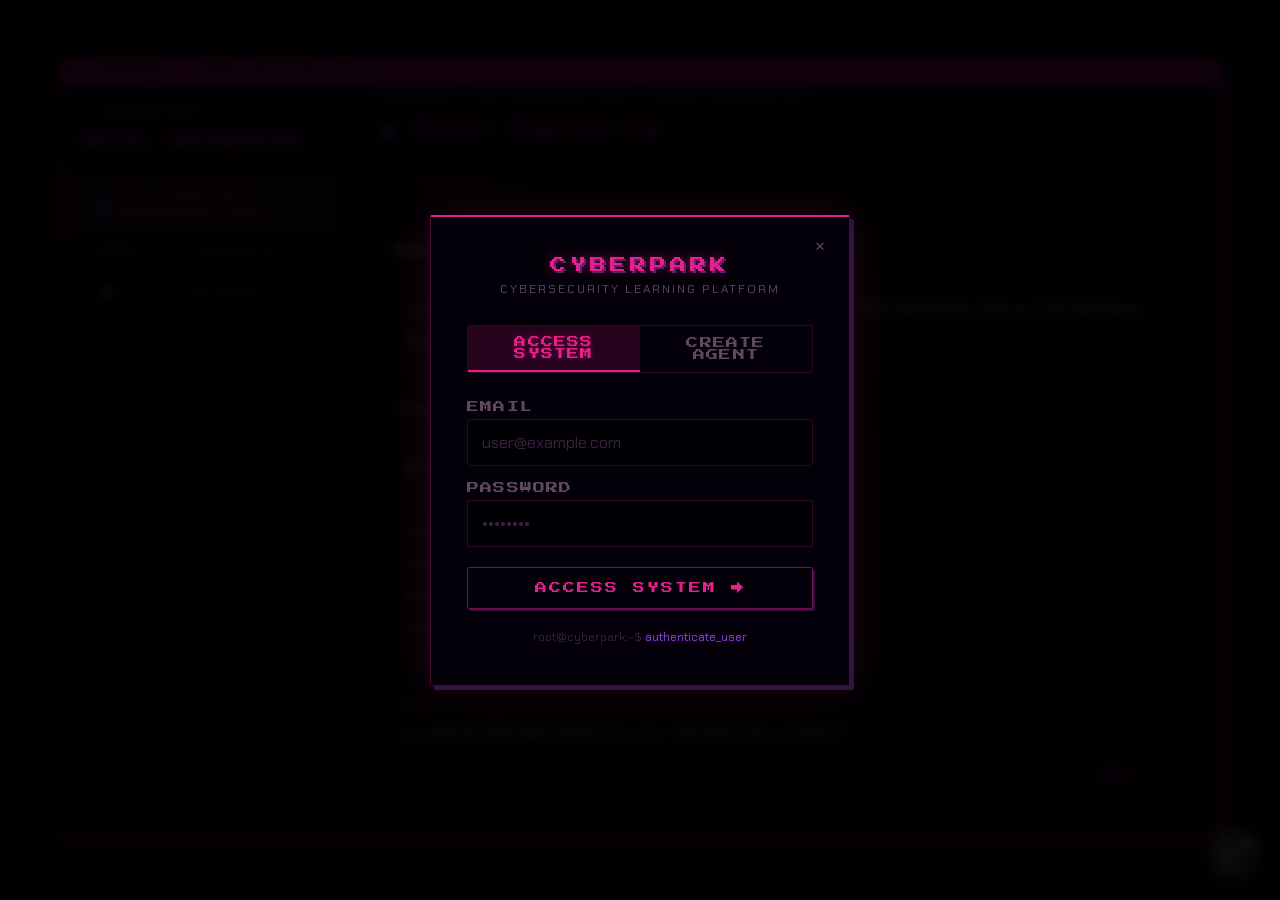
<file: frontend/pages/social.html>
<!doctype html>
<html lang="th">

<head>
  <meta charset="UTF-8" />
  <meta name="viewport" content="width=device-width, initial-scale=1.0" />
  <title>Social Engineering — Cyberpark</title>
  <link rel="preconnect" href="https://fonts.googleapis.com" />
  <link rel="preconnect" href="https://fonts.gstatic.com" crossorigin />
  <link
    href="https://fonts.googleapis.com/css2?family=Press+Start+2P&family=Chakra+Petch:wght@300;400;500;600;700&display=swap"
    rel="stylesheet" />
  <link rel="stylesheet" href="../css/style.css" />
  <link rel="stylesheet" href="../css/modules.css" />
  <link rel="stylesheet" href="../components/chatbot/chatbot.css" />
  <link rel="stylesheet" href="../components/terminal/terminal.css" />
  <style>
    .diagram-container {
      background: var(--surface-2);
      border: 1px solid var(--border);
      border-radius: 10px;
      padding: 20px;
      margin-bottom: 8px;
      text-align: center;
    }

    .diagram-container img {
      max-width: 100%;
      height: auto;
      border-radius: 6px;
    }

    .diagram-caption {
      font-family: var(--font-primary);
font-size: var(--text-xs);
      color: var(--text-dim);
      margin-top: 10px;
      text-align: center;
    }

    .ascii-diagram {
      background: var(--surface-2);
      border: 1px solid rgba(59, 130, 246, .12);
      border-radius: 10px;
      padding: 20px;
      margin-bottom: 8px;
    }

    .ascii-diagram pre {
      font-family: 'Fira Code', monospace;
      font-size: var(--text-xs);
      line-height: var(--leading-normal);
      color: var(--blue);
      text-align: center;
      margin: 0;
    }
  </style>
  <link rel="icon" type="image/png" href="../assets/images/bot-avatar.png" />
</head>

<body>
  <div class="app-wrapper">
    <div class="app-container">
      <div class="module-page-wrapper">
        <button class="sidebar-toggle" id="sidebarToggle">☰</button>
        <aside class="module-sidebar" id="moduleSidebar">
          <div class="sidebar-header">
            <a href="nontechnical.html"><button class="back-btn">&#x3C; RETURN BASE</button></a>
            <h2>SOCIAL ENGINEERING</h2>
          </div>
          <ul class="module-list" id="sidebarList"></ul>
        </aside>
        <main class="module-content">
          <div class="content-header">
            <p class="content-breadcrumb">
              <a href="../index.html">Cyberpark</a> ▸
              <a href="nontechnical.html">Non-Technical Path</a> ▸ Social Engineering
            </p>
            <h1 id="contentTitle">Loading...</h1>
            <button class="terminal-page-btn" id="terminalPageBtn">$ TERMINAL</button>
          </div>
          <div id="contentArea"></div>
        </main>
      </div>
    </div>
  </div>
  <script src="../js/modules/social.js"></script>
  <script src="../components/chatbot/chatbot.js"></script>
  <script>window.AUTH_MODE = 'guard';</script>
  <script src="../js/auth.js"></script>
  <script src="../components/terminal/terminal.js"></script>
  <script>
    document.getElementById('sidebarToggle').addEventListener('click', () => {
      document.getElementById('moduleSidebar').classList.toggle('open');
    });
  </script>
</body>

</html>
</file>
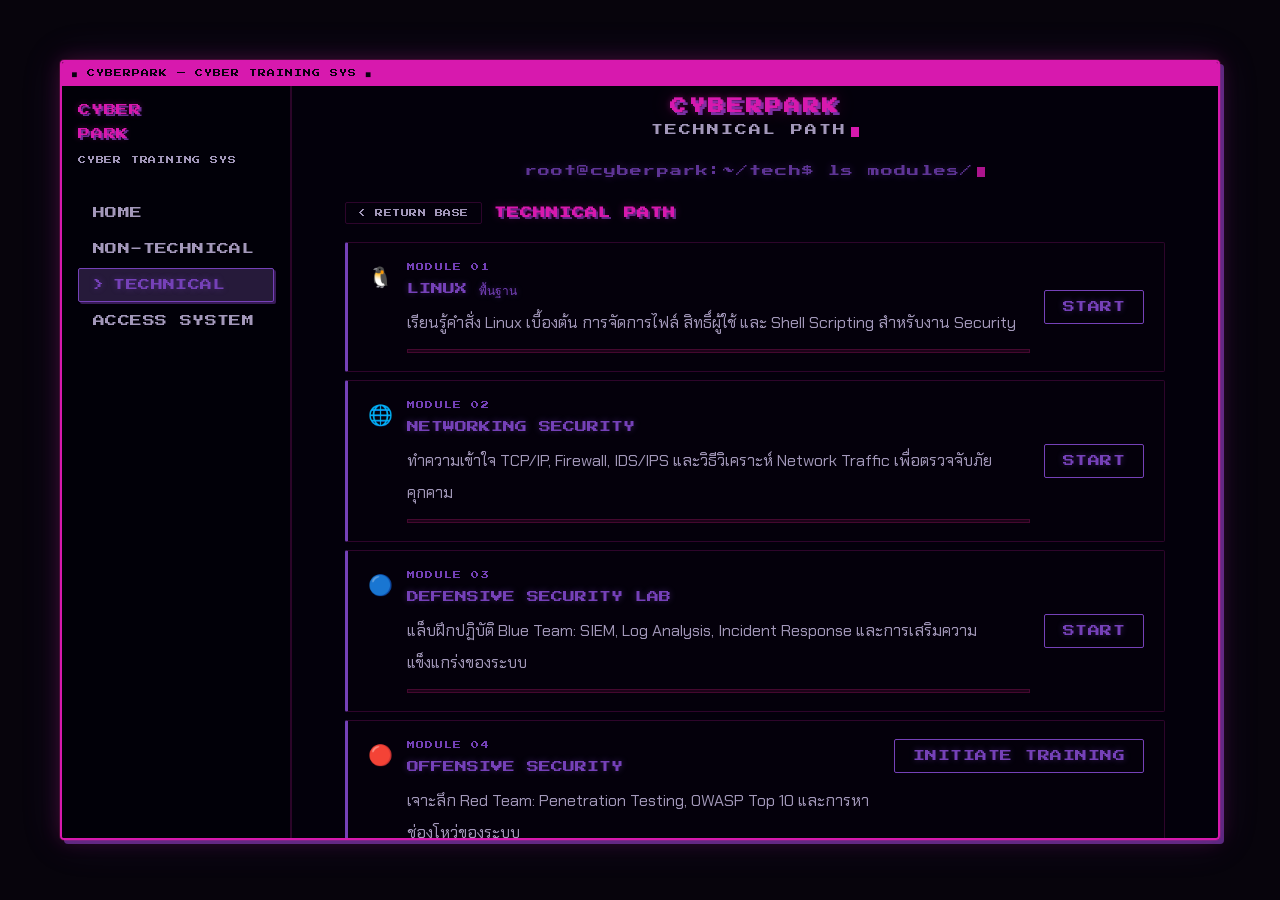
<file: frontend/pages/technical.html>
<!doctype html>
<html lang="th">
  <head>
    <meta charset="UTF-8" />
    <meta name="viewport" content="width=device-width, initial-scale=1.0" />
    <title>Technical Path — Cyberpark</title>
    <link rel="preconnect" href="https://fonts.googleapis.com" />
    <link rel="preconnect" href="https://fonts.gstatic.com" crossorigin />
    <link
      href="https://fonts.googleapis.com/css2?family=Press+Start+2P&family=Chakra+Petch:wght@300;400;500;600;700&display=swap"
      rel="stylesheet"
    />
    <link rel="stylesheet" href="../css/style.css" />
    <link rel="icon" type="image/png" href="../assets/images/bot-avatar.png" />
</head>

  <body>
    <div class="app-wrapper">
      <div class="app-container">
        <!-- ─── SIDEBAR ─── -->
        <nav class="sidebar">
          <div class="sidebar-logo">CYBER<br />PARK</div>
          <p class="sidebar-desc">CYBER TRAINING SYS</p>

          <div class="nav-menu">
            <a href="../index.html" class="nav-link">
              <span>HOME</span>
            </a>
            <a
              href="javascript:void(0)"
              class="nav-link"
              onclick="
                Auth.handleSidebarPathClick(
                  'non-technical',
                  'nontechnical.html',
                )
              "
            >
              <span>NON-TECHNICAL</span>
            </a>
            <a
              href="javascript:void(0)"
              class="nav-link orange active"
              onclick="
                Auth.handleSidebarPathClick('technical', 'technical.html')
              "
            >
              <span>TECHNICAL</span>
            </a>
            <a
              href="#"
              class="nav-link"
              id="profile-nav-btn"
              onclick="window.location.href = 'profile.html'"
            >
              <span>ACCESS SYSTEM</span>
            </a>
          </div>
        </nav>

        <!-- Mobile sidebar toggle -->
        <button class="sidebar-toggle" onclick="document.querySelector('.sidebar').classList.toggle('open'); this.textContent = this.textContent === '☰' ? '✕' : '☰'">☰</button>


        <!-- ─── MAIN CONTENT ─── -->
        <main class="main-content">
          <div class="container">
            <header class="header">
              <h1 class="title">CYBERPARK</h1>
              <p class="subtitle">
                TECHNICAL PATH<span class="cursor-blink"></span>
              </p>
            </header>

            <p class="terminal-prompt">
              root@cyberpark:~/tech$ ls modules/<span
                class="cursor-blink"
              ></span>
            </p>

            <div class="section active">
              <div class="path-header">
                <a href="../index.html">
                  <button class="back-btn">&#x3C; RETURN BASE</button>
                </a>
                <h2 class="path-title">TECHNICAL PATH</h2>
              </div>

              <div class="modules">
                <!-- Module 1 -->
                <div class="module-card cyan">
                  <span class="mod-icon">🐧</span>
                  <div class="mod-info">
                    <span class="mod-num">MODULE 01</span>
                    <span class="mod-name">LINUX พื้นฐาน</span>
                    <span class="mod-desc"
                      >เรียนรู้คำสั่ง Linux เบื้องต้น การจัดการไฟล์ สิทธิ์ผู้ใช้
                      และ Shell Scripting สำหรับงาน Security</span
                    >
                    <div class="progress-bar">
                      <div class="fill cyan" style="width: 0%"></div>
                    </div>
                  </div>
                  <button
                    class="start-btn"
                    onclick="window.location.href = 'linux.html'"
                  >
                    START
                  </button>
                </div>

                <!-- Module 2 -->
                <div class="module-card cyan">
                  <span class="mod-icon">🌐</span>
                  <div class="mod-info">
                    <span class="mod-num">MODULE 02</span>
                    <span class="mod-name">NETWORKING SECURITY</span>
                    <span class="mod-desc"
                      >ทำความเข้าใจ TCP/IP, Firewall, IDS/IPS และวิธีวิเคราะห์
                      Network Traffic เพื่อตรวจจับภัยคุกคาม</span
                    >
                    <div class="progress-bar">
                      <div class="fill cyan" style="width: 0%"></div>
                    </div>
                  </div>
                  <button
                    class="start-btn"
                    onclick="window.location.href = 'network.html'"
                  >
                    START
                  </button>
                </div>

                <!-- Module 3 -->
                <div class="module-card cyan">
                  <span class="mod-icon">🔵</span>
                  <div class="mod-info">
                    <span class="mod-num">MODULE 03</span>
                    <span class="mod-name">DEFENSIVE SECURITY LAB</span>
                    <span class="mod-desc"
                      >แล็บฝึกปฏิบัติ Blue Team: SIEM, Log Analysis, Incident
                      Response และการเสริมความแข็งแกร่งของระบบ</span
                    >
                    <div class="progress-bar">
                      <div class="fill cyan" style="width: 0%"></div>
                    </div>
                  </div>
                  <button
                    class="start-btn"
                    onclick="window.location.href = 'defensive.html'"
                  >
                    START
                  </button>
                </div>

                <!-- Module 4 -->
                <div class="module-card cyan">
                  <span class="mod-icon">🔴</span>
                  <div class="mod-info">
                    <span class="mod-num">MODULE 04</span>
                    <span class="mod-name">OFFENSIVE SECURITY</span>
                    <span class="mod-desc"
                      >เจาะลึก Red Team: Penetration Testing, OWASP Top 10
                      และการหาช่องโหว่ของระบบ</span
                    >
                    <div class="progress-bar">
                      <div class="fill cyan" style="width: 0%"></div>
                    </div>
                  </div>
                  <a href="offensive.html"
                    ><button class="start-btn">INITIATE TRAINING</button></a
                  >
                </div>
              </div>
            </div>

            <footer class="footer">
              (c) 2026 Cyberpark — LEVEL UP YOUR SECURITY SKILLS
            </footer>
          </div>
        </main>
      </div>
    </div>

    <script src="../js/app.js"></script>
    <script>
      window.AUTH_MODE = 'intercept';
    </script>
    <script src="../js/auth.js"></script>
    <script>
      document.addEventListener('DOMContentLoaded', async () => {
        const token = window.Auth ? window.Auth.getToken() : null;
        const navBtn = document.getElementById('profile-nav-btn');
        if (token && window.Auth) {
          navBtn.innerHTML = '<span>AGENT PROFILE</span>';
          navBtn.onclick = () => (window.location.href = 'profile.html');

          // Sync Progress Bars
          const syncMods = [
            { id: 'linux', bar: 'bar-linux', pct: 'pct-linux' },
            { id: 'network', bar: 'bar-network', pct: 'pct-network' },
            { id: 'defensive', bar: 'bar-defensive', pct: 'pct-defensive' },
            { id: 'offensive', bar: 'bar-offensive', pct: 'pct-offensive' },
          ];

          // Note: technical.html currently doesn't have IDs on the bars, let's fix that or select by order.
          // Looking at the HTML, they are in order: Linux, Network, Defensive, Offensive.
          const cards = document.querySelectorAll('.module-card');
          const internalMods = ['linux', 'network', 'defensive', 'offensive'];

          for (let i = 0; i < cards.length; i++) {
            const modId = internalMods[i];
            if (!modId) continue;
            const v = await window.Auth.getProgress(modId);
            const fill = cards[i].querySelector('.fill');
            if (fill) fill.style.width = v + '%';
          }
        } else {
          navBtn.innerHTML = '<span>ACCESS SYSTEM</span>';
          navBtn.onclick = () => (window.location.href = 'profile.html');
        }
      });
    </script>
  </body>
</html>
</file>
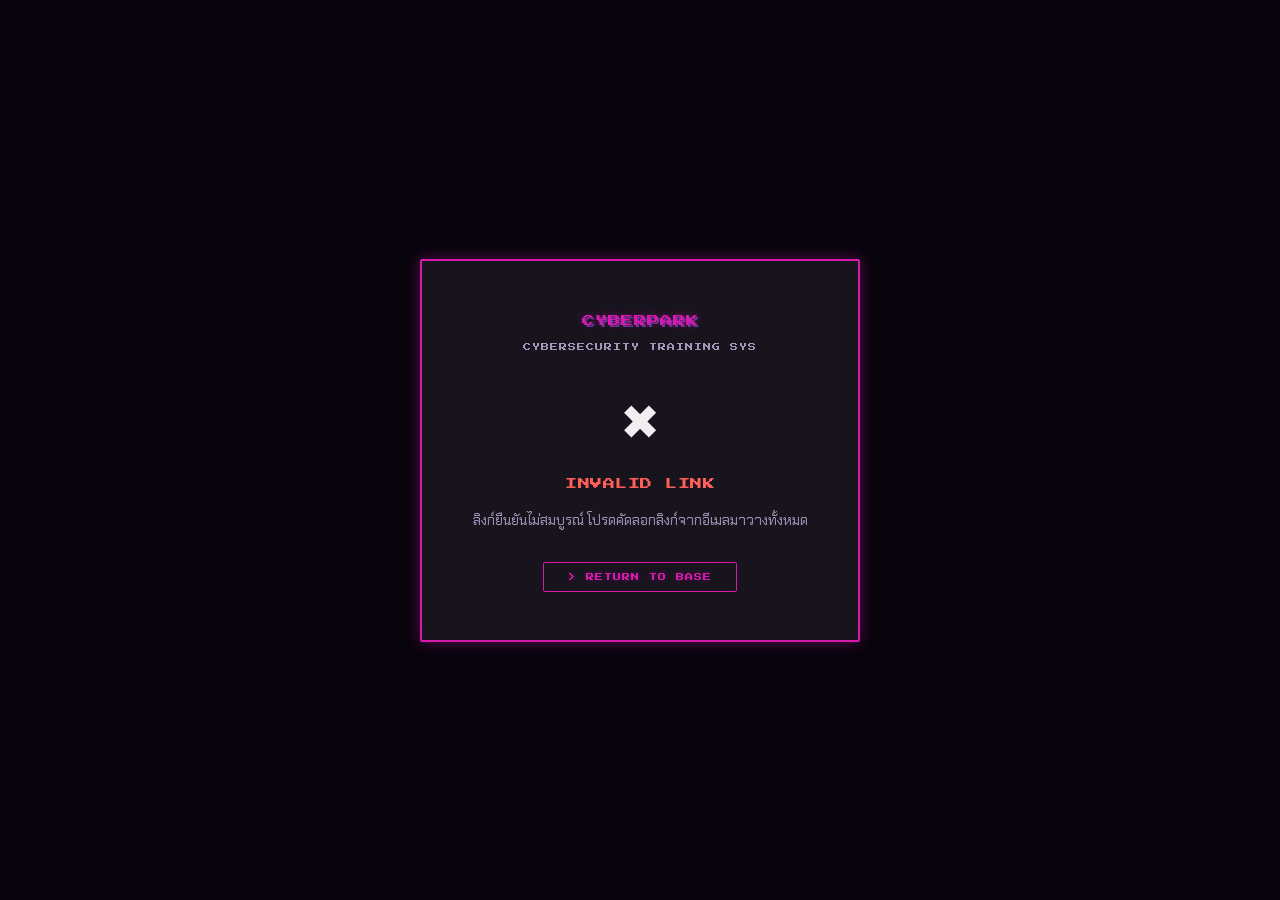
<file: frontend/pages/verify.html>
<!doctype html>
<html lang="th">
  <head>
    <meta charset="UTF-8" />
    <meta name="viewport" content="width=device-width, initial-scale=1.0" />
    <title>ยืนยันอีเมล — Cyberpark</title>
    <link rel="preconnect" href="https://fonts.googleapis.com" />
    <link rel="preconnect" href="https://fonts.gstatic.com" crossorigin />
    <link
      href="https://fonts.googleapis.com/css2?family=Press+Start+2P&family=Chakra+Petch:wght@300;400;500;600;700&display=swap"
      rel="stylesheet"
    />
    <link rel="stylesheet" href="../css/style.css" />
    <style>
      .verify-card {
        background: var(--surface-2);
        backdrop-filter: blur(18px);
        border: 2px solid var(--pink);
        border-radius: 2px;
        padding: 48px 40px;
        max-width: 440px;
        width: 100%;
        text-align: center;
        box-shadow: 0 0 15px var(--pink-glow);
      }

      .v-logo {
        font-family: var(--font-display);
font-size: var(--text-xs);
        color: var(--pink);
        letter-spacing: 1px;
        margin-bottom: 6px;
        line-height: var(--leading-loose);
        text-shadow:
          0 0 8px var(--pink-glow),
          2px 2px 0 rgba(139, 68, 204, 0.7);
      }

      .v-sub {
        font-family: var(--font-display);
font-size: var(--text-2xs);
        color: var(--text-dim);
        letter-spacing: 1px;
        margin-bottom: 36px;
        line-height: var(--leading-loose);
      }

      .v-icon {
        font-size: var(--text-2xl);
        margin-bottom: 18px;
      }

      .status-text {
        font-family: var(--font-display);
font-size: var(--text-xs);
        letter-spacing: 0.5px;
        margin-bottom: 10px;
        color: var(--text);
        line-height: var(--leading-loose);
      }

      .status-detail {
        font-family: var(--font-primary);
font-size: var(--text-sm);
        color: var(--text-dim);
        line-height: var(--leading-loose);
        margin-bottom: 28px;
      }

      .v-btn {
        display: inline-block;
        padding: 10px 24px;
        background: transparent;
        border: 1px solid var(--pink);
        color: var(--pink);
        font-family: var(--font-display);
font-size: var(--text-2xs);
        letter-spacing: 1px;
        text-decoration: none;
        border-radius: 2px;
        transition: all 0.1s;
        text-shadow: 0 0 5px var(--pink-glow);
      }

      .v-btn:hover {
        background: var(--pink);
        color: var(--bg);
        box-shadow: 2px 2px 0 var(--pink-glow);
      }

      .error .status-text {
        color: #ff5f57;
      }

      .success .status-text {
        color: #20d4dd;
      }

      @keyframes spin {
        to {
          transform: rotate(360deg);
        }
      }

      .loading .v-icon {
        animation: spin 1.2s linear infinite;
        display: inline-block;
      }
    </style>
    <link rel="icon" type="image/png" href="../assets/images/bot-avatar.png" />
</head>

  <body>
    <div class="app-wrapper">
      <div class="verify-card" id="card">
        <div class="v-logo">CYBERPARK</div>
        <div class="v-sub">CYBERSECURITY TRAINING SYS</div>
        <div class="v-icon" id="icon">⏳</div>
        <div class="status-text" id="status-text">AUTHORIZING AGENT...</div>
        <div class="status-detail" id="status-detail">ระบบกำลังตรวจสอบสิทธิ์และเชื่อมโยงบัญชี...</div>
      </div>
    </div>

    <script>
      let API = window.location.origin;
      if (API.includes('file://') || window.location.port === '5500' || window.location.port === '3000') {
        API = 'http://localhost:8000';
      }
      async function verifyToken() {
        const params = new URLSearchParams(window.location.search);
        const token = params.get('token');
        if (!token) {
          showError('INVALID LINK', 'ลิงก์ยืนยันไม่สมบูรณ์ โปรดคัดลอกลิงก์จากอีเมลมาวางทั้งหมด');
          return;
        }
        try {
          const res = await fetch(
            `${API}/api/auth/verify?token=${encodeURIComponent(token)}`,
          );
          const data = await res.json();
          if (res.ok) showSuccess();
          else
            showError(
              'VERIFY FAILED',
              data.detail || 'ลิงก์ยืนยันไม่ถูกต้องหรือหมดอายุการใช้งานไปแล้ว',
            );
        } catch {
          showError('ERROR', 'ขาดการเชื่อมต่อกับเซิร์ฟเวอร์ โปรดตรวจสอบสัญญาณเครือข่ายแล้วลองใหม่');
        }
      }
      function showSuccess() {
        document.getElementById('icon').textContent = '✅';
        document.getElementById('status-text').textContent = 'CLEARANCE GRANTED!';
        document.getElementById('status-detail').innerHTML =
          'บัญชีสายลับของคุณได้รับการยืนยันแล้ว<br>คุณสามารถเข้าสู่ระบบเพื่อเริ่มปฏิบัติการได้ทันที';
        document.getElementById('card').classList.add('success');
        appendButton('../index.html', '> ACCESS SYSTEM');
      }
      function showError(title, detail) {
        document.getElementById('icon').textContent = '✖';
        document.getElementById('status-text').textContent = title;
        document.getElementById('status-detail').textContent = detail;
        document.getElementById('card').classList.add('error');
        appendButton('../index.html', '> RETURN TO BASE');
      }
      function appendButton(href, label) {
        const a = document.createElement('a');
        a.href = href;
        a.className = 'v-btn';
        a.textContent = label;
        document.getElementById('card').appendChild(a);
      }
      verifyToken();
    </script>
  </body>
</html>
</file>
<file: frontend/css/style.css>
/* ═══════════════════════════════════════════
   CYBERPARK — Retro Pixel Game Theme
   Dark bg · Hot Pink · Purple · Scanlines
   ═══════════════════════════════════════════ */

@import url('https://fonts.googleapis.com/css2?family=Press+Start+2P&family=Chakra+Petch:wght@300;400;500;600;700&display=swap');

*,
*::before,
*::after {
  box-sizing: border-box;
  margin: 0;
  padding: 0;
}

/* ── Global text overflow prevention ── */
p,
span,
div,
h1,
h2,
h3,
h4,
h5,
h6,
li,
td,
th,
label,
a {
  
}

/* ── Variables ── */
:root {
  /* Brand Primitives (OKLCH) */
  --color-pink: oklch(60% 0.25 340);
  --color-purple: oklch(50% 0.18 300);
  --color-cyan: oklch(80% 0.15 200);

  /* Tinted Neutral Surfaces (Hue 300 - Deep Purple) */
  --surface-0: oklch(12% 0.02 300);
  --surface-1: oklch(16% 0.02 300);
  --surface-2: oklch(20% 0.02 300);
  --surface-3: oklch(25% 0.03 300);

  /* Text Colors (Tinted toward pink/purple) */
  --text-main: oklch(95% 0.01 340);
  --text-muted: oklch(70% 0.05 300);

  /* Alpha fallbacks ONLY for glow/shadows */
  --pink-glow: color-mix(in oklch, var(--color-pink) 40%, transparent);
  --cyan-glow: color-mix(in oklch, var(--color-cyan) 40%, transparent);
  --purple-glow: color-mix(in oklch, var(--color-purple) 45%, transparent);

  /* Borders */
  --border-main: var(--color-pink);
  --border-dim: color-mix(in oklch, var(--color-pink) 20%, transparent);

  /* Semantic Mapping (Legacy compatibility without glassy transparency) */
  --pink: var(--color-pink);
  --cyan: var(--color-cyan);
  --purple: var(--color-purple);
  --text: var(--text-main);
  --text-dim: var(--text-muted);
  --bg: var(--surface-0);
  --bg2: var(--surface-1);
  --bg-card: var(--surface-2);
  --glass: var(--surface-2);
  --glass-sidebar: var(--surface-1);

  --pink-dim: oklch(25% 0.08 340);
  --cyan-dim: oklch(30% 0.05 200);
  --purple-dim: oklch(25% 0.06 300);

  /* Typography System */
  --font-primary: 'Chakra Petch', system-ui, sans-serif;
  --font-display: 'Press Start 2P', monospace;
  
  --text-3xs: 0.375rem;
  --text-2xs: 0.5rem;    /* 8px */
  --text-xs: 0.75rem;    /* 12px */
  --text-sm: 0.875rem;   /* 14px */
  --text-base: 1rem;     /* 16px */
  --text-lg: 1.25rem;    /* 20px */
  --text-xl: clamp(1.5rem, 3vw + 1rem, 2rem);  
  --text-2xl: clamp(2rem, 5vw + 1rem, 3rem);
  
  --leading-none: 1;
  --leading-tight: 1.25;
  --leading-normal: 1.6;
  --leading-loose: 2;
}

/* ══════════════════════════════════════
   FULL-SCREEN BG — deep purple / noise / scanlines
   ══════════════════════════════════════ */
html,
body {
  width: 100%;
  height: 100%;
  overflow: hidden;
}

body {
  font-family: var(--font-primary);
  font-size: var(--text-base);
  color: var(--text);
  background-color: var(--surface-0);
  background-image:
    /* Scanlines */
    repeating-linear-gradient(
      0deg,
      transparent,
      transparent 2px,
      oklch(5% 0.02 300 / 0.45) 2px,
      oklch(5% 0.02 300 / 0.45) 4px
    ),
    var(--noise),
    /* Subtle radial glow top-right */
    radial-gradient(
        ellipse 70% 50% at 80% -10%,
        rgba(139, 68, 204, 0.08) 0%,
        transparent 60%
      ),
    /* Subtle radial glow bottom-left */
    radial-gradient(
        ellipse 60% 50% at -5% 110%,
        rgba(233, 30, 140, 0.07) 0%,
        transparent 55%
      ),
    /* Base dark — nearly black */
    linear-gradient(160deg, #06000e 0%, #010003 100%);

  display: flex;
  align-items: center;
  justify-content: center;
  image-rendering: pixelated;
}

/* hide old binary rain */
.binary-rain {
  display: none;
}

/* ══════════════════════════════════════
   APP WRAPPER
   ══════════════════════════════════════ */
.app-wrapper {
  width: 100vw;
  height: 100vh;
  display: flex;
  align-items: center;
  justify-content: center;
  padding: 20px;
}

/* ══════════════════════════════════════
   APP WINDOW — Pixel-art game screen
   ══════════════════════════════════════ */
.app-container {
  display: flex;
  width: 100%;
  max-width: 1160px;
  height: 90vh;
  max-height: 780px;
  border-radius: 4px;
  /* Sharp, pixelated corners */
  overflow: hidden;
  position: relative;

  /* Layered glass (Optimized) */
  background: rgba(4, 0, 12, 0.92);
  backdrop-filter: blur(6px);
  -webkit-backdrop-filter: blur(6px);

  /* Pixel-style border & glow (Optimized) */
  border: 2px solid var(--pink);
  box-shadow:
    0 0 0 1px rgba(233, 30, 140, 0.2),
    0 0 20px rgba(233, 30, 140, 0.2),
    0 0 40px rgba(139, 68, 204, 0.15),
    4px 4px 0 rgba(139, 68, 204, 0.6);
}

/* Pixel-art top title bar */
.app-container::before {
  content: '■ CYBERPARK — CYBER TRAINING SYS  ■';
  position: absolute;
  top: 0;
  left: 0;
  right: 0;
  height: 24px;
  background: var(--pink);
  color: #0a0010;
  font-family: var(--font-display);
  font-size: var(--text-2xs);
  display: flex;
  align-items: center;
  padding: 0 10px;
  letter-spacing: 1px;
  z-index: 50;
}

/* Scanlines overlay on the glass window */
.app-container::after {
  content: '';
  position: absolute;
  inset: 0;
  background-image:
    repeating-linear-gradient(
      0deg,
      transparent,
      transparent 3px,
      rgba(0, 0, 0, 0.12) 3px,
      rgba(0, 0, 0, 0.12) 4px
    ),
    var(--noise);
  opacity: 0.6;
  pointer-events: none;
  z-index: 0;
  border-radius: 2px;
}

/* Push content below the title bar */
.sidebar,
.main-content {
  padding-top: 24px;
  position: relative;
  z-index: 2;
}

/* ══════════════════════════════════════
   SIDEBAR
   ══════════════════════════════════════ */
.sidebar {
  width: 230px;
  flex-shrink: 0;
  background: rgba(2, 0, 8, 0.95);
  border-right: 2px solid var(--border-dim);
  padding: 36px 16px 20px;
  display: flex;
  flex-direction: column;
  overflow-y: auto;
}

.sidebar-logo {
  font-family: var(--font-display);
  font-size: var(--text-xs);
  color: var(--pink);
  letter-spacing: 0.8px;
  line-height: var(--leading-loose);
  margin-bottom: 6px;
  text-shadow:
    0 0 6px var(--pink-glow),
    2px 2px 0 rgba(139, 68, 204, 0.7);
}

.sidebar-desc {
  font-family: var(--font-display);
  font-size: var(--text-2xs);
  color: var(--text-dim);
  letter-spacing: 0.8px;
  margin-bottom: 28px;
  line-height: var(--leading-loose);
}

.nav-menu {
  display: flex;
  flex-direction: column;
  gap: 2px;
}

.nav-link {
  display: flex;
  align-items: center;
  gap: 8px;
  padding: 10px 14px;
  color: var(--text-dim);
  text-decoration: none;
  font-family: var(--font-display);
  font-size: var(--text-xs);
  letter-spacing: 0.4px;
  border: 1px solid transparent;
  border-radius: 2px;
  transition: all 0.1s;
  image-rendering: pixelated;
  position: relative;
  overflow: hidden;
  text-overflow: ellipsis;
  white-space: nowrap;
}

.sidebar-path-status {
  font-size: var(--text-2xs);
  color: var(--cyan);
  margin-left: 6px;
  opacity: 0.8;
  font-family: var(--font-display);
  text-shadow: 0 0 4px var(--cyan-glow);
  letter-spacing: 0;
}

.nav-link:hover {
  color: var(--pink);
  background: var(--pink-dim);
  border-color: var(--pink);
  text-shadow: 0 0 6px var(--pink-glow);
  box-shadow: 2px 2px 0 rgba(233, 30, 140, 0.3);
}

.nav-link.active {
  color: var(--pink);
  background: var(--pink-dim);
  border-color: var(--pink);
  text-shadow: 0 0 8px var(--pink-glow);
  box-shadow: 2px 2px 0 rgba(233, 30, 140, 0.4);
}

/* Purple variant for TECHNICAL */
.nav-link.orange:hover,
.nav-link.orange.active {
  color: var(--purple);
  background: var(--purple-dim);
  border-color: var(--purple);
  text-shadow: 0 0 6px var(--purple-glow);
  box-shadow: 2px 2px 0 rgba(139, 68, 204, 0.4);
}

/* ">" cursor prefix for active link */
.nav-link.active::before {
  content: '> ';
}

.nav-link:not(.active):hover::before {
  content: '_ ';
}

/* ══════════════════════════════════════
   MAIN CONTENT
   ══════════════════════════════════════ */
.main-content {
  flex: 1;
  overflow-y: auto;
  overflow-x: hidden;
  padding: 36px 40px 40px;
}

.main-content::-webkit-scrollbar {
  width: 6px;
}

.main-content::-webkit-scrollbar-track {
  background: rgba(0, 0, 0, 0.2);
}

.main-content::-webkit-scrollbar-thumb {
  background: var(--pink-dim);
  border: 1px solid var(--border-dim);
}

.main-content::-webkit-scrollbar-thumb:hover {
  background: var(--pink-dim);
}

.sidebar::-webkit-scrollbar {
  width: 4px;
}

.sidebar::-webkit-scrollbar-thumb {
  background: var(--border-dim);
}

/* ── Container ── */
.container {
  max-width: 820px;
  margin: 0 auto;
}

/* ── Header ── */
.header {
  text-align: center;
  margin-bottom: 28px;
}

.logo-icon {
  font-size: var(--text-2xl);
  margin-bottom: 10px;
}

.title {
  font-family: var(--font-display);
  font-size: var(--text-base);
  color: var(--pink);
  letter-spacing: 3px;
  margin-bottom: 10px;
  text-shadow:
    0 0 6px var(--pink-glow),
    0 0 20px rgba(233, 30, 140, 0.3),
    3px 3px 0 rgba(139, 68, 204, 0.8);
}

/* Glitch - Optimized for less layout thrashing */
.glitch {
  position: relative;
  /* Removed heavy continuous glow-pulse here */
  animation: glow-pulse-simple 3s ease-in-out infinite;
}

.glitch:hover::before,
.glitch:hover::after {
  content: attr(data-text);
  position: absolute;
  top: 0;
  left: 0;
  width: 100%;
  height: 100%;
  font-family: inherit;
  font-weight: inherit;
  font-size: inherit;
  letter-spacing: inherit;
  text-align: center;
}

.glitch:hover::before {
  color: var(--pink);
  animation: glitch-top 2s infinite linear;
  clip-path: polygon(0 0, 100% 0, 100% 40%, 0 40%);
  transform: translateX(-2px);
}

.glitch:hover::after {
  color: var(--purple);
  animation: glitch-bot 2s infinite linear;
  clip-path: polygon(0 60%, 100% 60%, 100% 100%, 0 100%);
  transform: translateX(2px);
}

@keyframes glitch-top {
  0%,
  80%,
  100% {
    transform: translateX(0);
    opacity: 0;
  }
  81% {
    transform: translateX(-2px);
    opacity: 0.8;
  }
  83% {
    transform: translateX(2px);
    opacity: 0.8;
  }
  85% {
    transform: translateX(-1px);
    opacity: 0.5;
  }
  87% {
    transform: translateX(0);
    opacity: 0;
  }
}

@keyframes glitch-bot {
  0%,
  85%,
  100% {
    transform: translateX(0);
    opacity: 0;
  }
  86% {
    transform: translateX(2px);
    opacity: 0.8;
  }
  88% {
    transform: translateX(-2px);
    opacity: 0.8;
  }
  90% {
    transform: translateX(1px);
    opacity: 0.5;
  }
  92% {
    transform: translateX(0);
    opacity: 0;
  }
}

/* Simplified glow pulse */
@keyframes glow-pulse {
  0%,
  100% {
    text-shadow:
      0 0 6px var(--pink-glow),
      3px 3px 0 rgba(139, 68, 204, 0.8);
  }
  50% {
    text-shadow:
      0 0 12px var(--pink),
      3px 3px 0 rgba(139, 68, 204, 0.9);
  }
}

@keyframes glow-pulse-simple {
  0%,
  100% {
    text-shadow:
      0 0 6px var(--pink-glow),
      2px 2px 0 rgba(139, 68, 204, 0.7);
  }
  50% {
    text-shadow:
      0 0 12px var(--pink),
      2px 2px 0 rgba(139, 68, 204, 0.9);
  }
}

.subtitle {
  font-family: var(--font-display);
  font-size: var(--text-xs);
  font-weight: 400;
  color: var(--text-dim);
  letter-spacing: 2px;
}

.cursor-blink {
  display: inline-block;
  width: 8px;
  height: 10px;
  background: var(--pink);
  margin-left: 4px;
  animation: blink 0.8s step-end infinite;
  vertical-align: middle;
}

@keyframes blink {
  0%,
  100% {
    opacity: 1;
  }

  50% {
    opacity: 0;
  }
}

.terminal-prompt {
  font-family: var(--font-display);
  font-size: var(--text-xs);
  color: var(--purple);
  text-align: center;
  margin-bottom: 24px;
  opacity: 0.8;
  letter-spacing: 1.2px;
  text-shadow: 0 0 8px var(--purple-glow);
}

/* Sections */
.section {
  display: none;
}

.section.active {
  display: block;
  animation: fadeIn 0.25s ease;
}

@keyframes fadeIn {
  from {
    opacity: 0;
    transform: translateY(4px);
  }

  to {
    opacity: 1;
    transform: translateY(0);
  }
}

/* ── Home User Stats (Compact Dashboard) ── */
.home-user-stats {
  background: rgba(139, 68, 204, 0.05);
  border: 1px solid var(--purple-dim);
  border-left: 4px solid var(--purple);
  padding: 16px 20px;
  margin-bottom: 24px;
  border-radius: 2px;
  animation: fadeIn 0.4s ease;
  position: relative;
  overflow: hidden;
}

.home-user-stats::before {
  content: '';
  position: absolute;
  top: 0;
  left: 0;
  width: 100%;
  height: 100%;
  background: linear-gradient(
    90deg,
    transparent,
    rgba(139, 68, 204, 0.03),
    transparent
  );
  pointer-events: none;
}

.stats-header {
  display: flex;
  justify-content: space-between;
  align-items: center;
  margin-bottom: 12px;
}

.stats-label {
  font-family: var(--font-display);
  font-size: var(--text-2xs);
  color: var(--text-dim);
  letter-spacing: 1.2px;
}

.stats-rank {
  font-family: var(--font-display);
  font-size: var(--text-xs);
  color: var(--purple);
  text-shadow: 0 0 8px var(--purple-glow);
}

.stats-progress-info {
  display: flex;
  justify-content: space-between;
  font-family: var(--font-display);
  font-size: var(--text-2xs);
  color: var(--pink);
  margin-bottom: 6px;
  text-shadow: 0 0 5px var(--pink-glow);
}

.home-user-stats .progress-bar {
  height: 6px;
  background: rgba(233, 30, 140, 0.1);
  border-color: rgba(233, 30, 140, 0.2);
  margin-top: 0;
}

.home-user-stats .progress-bar .fill {
  background: linear-gradient(90deg, var(--purple), var(--pink));
  box-shadow: 0 0 10px var(--pink-glow);
}

/* ── Path Buttons (pixel-art card style) ── */
.path-buttons {
  display: flex;
  flex-direction: column;
  gap: 8px;
}

.path-btn {
  display: flex;
  align-items: center;
  gap: 14px;
  width: 100%;
  padding: 18px 20px;
  font-family: var(--font-display);
  font-size: var(--text-xs);
  border: 2px solid var(--border-dim);
  border-radius: 2px;
  background: rgba(6, 0, 14, 0.88);
  color: var(--text);
  cursor: pointer;
  transition: all 0.1s;
  text-align: left;
  line-height: var(--leading-loose);
}

.path-btn:hover {
  border-color: var(--pink);
  background: var(--pink-dim);
  transform: translate(-2px, -2px);
  box-shadow:
    4px 4px 0 var(--pink-glow),
    6px 6px 0 rgba(139, 68, 204, 0.3);
  text-shadow: 0 0 8px var(--pink-glow);
}

.path-btn .icon {
  font-size: var(--text-xl);
  flex-shrink: 0;
}

.path-btn .label {
  flex: 1;
}

.path-btn .label .name {
  display: block;
  font-size: var(--text-xs);
  margin-bottom: 8px;
  color: var(--pink);
  text-shadow: 0 0 6px var(--pink-glow);
}

.path-btn .label .desc {
  display: block;
  font-family: var(--font-primary);
  font-size: var(--text-sm);
  font-weight: 400;
  color: var(--text-dim);
  line-height: var(--leading-normal);
}

.path-btn.nontech:hover {
  border-color: var(--pink);
  box-shadow: 4px 4px 0 var(--pink-glow);
}

.path-btn.nontech .icon {
  color: var(--pink);
}

.path-btn.tech:hover {
  border-color: var(--purple);
  background: var(--purple-dim);
  box-shadow: 4px 4px 0 var(--purple-glow);
}

.path-btn.tech .icon {
  color: var(--purple);
}

.path-btn.tech .label .name {
  color: var(--purple);
  text-shadow: 0 0 6px var(--purple-glow);
}

.path-btn.active-path {
  border-color: var(--cyan) !important;
  box-shadow: 0 0 15px var(--cyan-dim) !important;
  background: rgba(32, 212, 221, 0.05) !important;
}

.path-btn::after {
  content: '>>';
  font-family: var(--font-display);
  font-size: var(--text-2xs);
  color: var(--pink);
  opacity: 0.3;
  transition: opacity 0.15s;
}

.path-btn:hover::after {
  opacity: 1;
}

/* ── Path Header ── */
.path-header {
  display: flex;
  align-items: center;
  gap: 12px;
  margin-bottom: 18px;
}

.back-btn {
  font-family: var(--font-display);
  font-size: var(--text-2xs);
  background: transparent;
  border: 1px solid var(--border-dim);
  color: var(--text-dim);
  padding: 6px 12px;
  cursor: pointer;
  border-radius: 2px;
  letter-spacing: 0.5px;
  transition: all 0.1s;
}

.back-btn:hover {
  border-color: var(--pink);
  color: var(--pink);
  box-shadow: 2px 2px 0 rgba(233, 30, 140, 0.4);
}

.path-title {
  font-family: var(--font-display);
  font-size: var(--text-xs);
  color: var(--pink);
  letter-spacing: 1px;
  text-shadow:
    0 0 8px var(--pink-glow),
    2px 2px 0 rgba(139, 68, 204, 0.6);
}

.path-title.blue {
  color: var(--pink);
  text-shadow:
    0 0 8px var(--pink-glow),
    2px 2px 0 rgba(139, 68, 204, 0.6);
}

.path-title.green,
.path-title.cyan {
  color: var(--pink);
  text-shadow: 0 0 8px var(--pink-glow);
}

/* ── Module Cards ── */
.modules {
  display: flex;
  flex-direction: column;
  gap: 8px;
}

.module-card {
  display: flex;
  align-items: flex-start;
  gap: 14px;
  padding: 18px 20px;
  background: rgba(5, 0, 12, 0.9);
  border: 1px solid var(--border-dim);
  border-radius: 2px;
  border-left: 3px solid var(--border-dim);
  transition: all 0.1s;
  cursor: default;
  line-height: var(--leading-normal);
}

.module-card:hover {
  background: var(--pink-dim);
  border-color: var(--pink);
  transform: translate(-2px, -2px);
  box-shadow: 3px 3px 0 var(--pink-glow);
}

.module-card .mod-icon {
  font-size: var(--text-lg);
  flex-shrink: 0;
}

.module-card .mod-info {
  flex: 1;
}

.module-card .mod-num {
  font-family: var(--font-display);
  font-size: var(--text-2xs);
  font-weight: 500;
  color: var(--text-dim);
  margin-bottom: 6px;
  display: block;
  letter-spacing: 1.2px;
}

.module-card .mod-name {
  font-family: var(--font-display);
  font-size: var(--text-xs);
  color: var(--pink);
  margin-bottom: 8px;
  display: block;
  text-shadow: 0 0 6px var(--pink-glow);
}

.module-card .mod-desc {
  font-family: var(--font-primary);
  font-size: var(--text-base);
  font-weight: 400;
  color: var(--text-dim);
  line-height: var(--leading-loose);
  display: block;
  overflow-wrap: break-word;
}

.module-card .start-btn {
  align-self: center;
  font-family: var(--font-display);
  font-size: var(--text-xs);
  padding: 10px 18px;
  border: 1px solid var(--pink);
  border-radius: 2px;
  background: transparent;
  color: var(--pink);
  cursor: pointer;
  flex-shrink: 0;
  transition: all 0.1s;
  letter-spacing: 0.5px;
  text-shadow: 0 0 6px var(--pink-glow);
}

.module-card .start-btn:hover {
  background: var(--pink);
  color: var(--bg);
  box-shadow: 2px 2px 0 var(--pink-glow);
}

/* NonTech (pink) */
.module-card.green {
  border-left-color: var(--pink);
}

.module-card.green:hover {
  border-color: var(--pink);
  box-shadow: 3px 3px 0 var(--pink-glow);
}

.module-card.green .mod-num {
  color: var(--pink);
}

.module-card.green .start-btn {
  border-color: var(--pink);
  color: var(--pink);
}

.module-card.green .start-btn:hover {
  background: var(--pink);
  color: var(--bg);
}

/* Tech (purple) */
.module-card.cyan {
  border-left-color: var(--purple);
}

.module-card.cyan:hover {
  border-color: var(--purple);
  background: var(--purple-dim);
  box-shadow: 3px 3px 0 var(--purple-glow);
}

.module-card.cyan .mod-num {
  color: var(--purple);
}

.module-card.cyan .mod-name {
  color: var(--purple);
  text-shadow: 0 0 6px var(--purple-glow);
}

.module-card.cyan .start-btn {
  border-color: var(--purple);
  color: var(--purple);
  text-shadow: 0 0 6px var(--purple-glow);
}

.module-card.cyan .start-btn:hover {
  background: var(--purple);
  color: #fff;
  box-shadow: 2px 2px 0 var(--purple-glow);
}

/* Progress bar */
.progress-bar {
  width: 100%;
  height: 4px;
  background: rgba(233, 30, 140, 0.1);
  margin-top: 10px;
  border-radius: 0;
  overflow: hidden;
  border: 1px solid rgba(233, 30, 140, 0.2);
}

.progress-bar .fill {
  height: 100%;
  width: 0%;
  background: var(--pink);
  transition: width 0.6s ease;
}

.progress-bar .fill.green {
  background: var(--pink);
}

.progress-bar .fill.cyan {
  background: var(--purple);
}

/* ── Footer ── */
.footer {
  font-family: var(--font-display);
  text-align: center;
  margin-top: 32px;
  font-size: var(--text-2xs);
  color: var(--text-dim);
  opacity: 0.5;
  letter-spacing: 1px;
  line-height: var(--leading-loose);
}

/* ══════════════════════════════════════
   RESPONSIVE
   ══════════════════════════════════════ */

/* ── Mobile sidebar toggle button ── */
.sidebar-toggle {
  display: none;
  position: fixed;
  top: 6px;
  right: 10px;
  z-index: 200;
  background: rgba(4, 0, 12, 0.9);
  border: 1px solid var(--pink);
  color: var(--pink);
  font-family: var(--font-display);
  font-size: var(--text-xs);
  padding: 6px 10px;
  cursor: pointer;
  border-radius: 2px;
  box-shadow: 0 0 8px var(--pink-glow);
}

/* ── Tablet: ≤ 860px ── */
@media (max-width: 860px) {
  html,
  body {
    overflow: auto;
    height: auto;
  }

  .app-wrapper {
    padding: 0;
    height: auto;
    min-height: 100vh;
  }

  .app-container {
    flex-direction: column;
    height: auto;
    min-height: 100vh;
    max-height: none;
    border-radius: 0;
    border: none;
    border-top: 2px solid var(--pink);
  }

  .sidebar {
    width: 100%;
    flex-direction: row;
    flex-wrap: wrap;
    overflow-x: auto;
    padding: 28px 12px 10px;
    border-right: none;
    border-bottom: 2px solid var(--border-dim);
    align-items: center;
    gap: 6px;
  }

  .sidebar-logo {
    font-size: var(--text-2xs);
    margin-bottom: 0;
    line-height: var(--leading-normal);
  }

  .sidebar-desc {
    display: none;
  }

  .nav-menu {
    flex-direction: row;
    flex-wrap: wrap;
    gap: 4px;
  }

  .nav-link {
    padding: 5px 8px;
    font-size: var(--text-2xs);
  }

  .main-content {
    padding: 20px 16px;
    overflow-y: visible;
    height: auto;
  }

  .title {
    font-size: var(--text-sm);
  }

  .container {
    max-width: 100%;
  }
}

/* ── Mobile: ≤ 600px ── */
@media (max-width: 600px) {
  .sidebar-toggle {
    display: block;
  }

  .app-container {
    border-top: 2px solid var(--pink);
  }

  .app-container::before {
    font-size: var(--text-2xs);
    height: 20px;
    padding: 0 6px;
  }

  .sidebar,
  .main-content {
    padding-top: 20px;
  }

  .sidebar {
    display: none;
    flex-direction: column;
    position: fixed;
    top: 0;
    left: 0;
    right: 0;
    bottom: 0;
    z-index: 150;
    background: rgba(2, 0, 8, 0.98);
    padding: 40px 20px 20px;
    border-right: none;
    border-bottom: none;
    overflow-y: auto;
  }

  .sidebar.open {
    display: flex;
  }

  .sidebar-logo {
    font-size: var(--text-xs);
    margin-bottom: 6px;
  }

  .sidebar-desc {
    display: block;
    margin-bottom: 16px;
  }

  .nav-menu {
    flex-direction: column;
    gap: 6px;
    width: 100%;
  }

  .nav-link {
    padding: 12px 14px;
    font-size: var(--text-2xs);
    width: 100%;
  }

  .main-content {
    padding: 14px 10px;
  }

  .title {
    font-size: var(--text-xs);
    letter-spacing: 1px;
  }

  .subtitle {
    font-size: var(--text-2xs);
    letter-spacing: 1px;
  }

  .terminal-prompt {
    font-size: var(--text-2xs);
    margin-bottom: 14px;
  }

  .path-btn {
    padding: 14px 12px;
    font-size: var(--text-2xs);
  }

  .path-btn .icon {
    font-size: var(--text-base);
  }

  .path-btn .label .name {
    font-size: var(--text-2xs);
  }

  .path-btn .label .desc {
    font-size: var(--text-xs);
  }

  .path-btn::after {
    font-size: var(--text-2xs);
  }

  /* Home stats */
  .home-user-stats {
    padding: 12px 14px;
  }

  .stats-label {
    font-size: var(--text-2xs);
  }

  .stats-rank {
    font-size: var(--text-2xs);
  }

  .stats-progress-info {
    font-size: var(--text-2xs);
  }

  /* Module Cards */
  .module-card {
    padding: 12px 14px;
    gap: 10px;
  }

  .module-card .mod-icon {
    font-size: var(--text-base);
  }

  .mod-title {
    font-size: var(--text-xs);
  }

  .mod-desc {
    font-size: var(--text-xs);
  }

  /* Progress bars */
  .progress-bar {
    height: 5px;
  }

  /* Footer */
  .footer {
    font-size: var(--text-xs);
    padding: 12px;
  }
}

/* ── Small phone: ≤ 380px ── */
@media (max-width: 380px) {
  .title {
    font-size: var(--text-2xs);
  }

  .path-btn {
    padding: 10px 8px;
    font-size: var(--text-2xs);
    gap: 8px;
  }

  .path-btn .label .desc {
    font-size: var(--text-xs);
  }

  .nav-link {
    font-size: var(--text-2xs);
    padding: 10px 10px;
  }
}

/* Leaderboard */
.leaderboard-container {
  margin-top: 40px;
  background: rgba(4, 0, 10, 0.6);
  border: 1px solid rgba(233, 30, 140, 0.2);
  padding: 20px;
  position: relative;
  overflow: hidden;
  margin-bottom: 40px;
}

.leaderboard-container::before {
  content: '';
  position: absolute;
  top: 0;
  left: 0;
  width: 100%;
  height: 2px;
  background: linear-gradient(90deg, transparent, var(--pink), transparent);
}

.lb-header-title {
  font-family: 'Press Start 2P', cursive;
  font-size: var(--text-sm);
  color: var(--pink);
  text-shadow: 0 0 10px var(--pink-glow);
  margin-bottom: 20px;
  text-align: center;
  letter-spacing: 2px;
}

.lb-table {
  width: 100%;
  border-collapse: collapse;
}

.lb-row {
  display: flex;
  padding: 12px 10px;
  border-bottom: 1px solid rgba(255, 255, 255, 0.05);
  font-family: var(--font-primary);
  align-items: center;
  transition: all 0.2s;
}

.lb-row:hover {
  background: rgba(233, 30, 140, 0.05);
}

.lb-row.lb-head {
  border-bottom: 2px solid var(--purple);
  color: var(--text-dim);
  font-family: 'Press Start 2P', cursive;
  font-size: var(--text-2xs);
  letter-spacing: 1px;
}

.lb-row.loading {
  justify-content: center;
  color: var(--text-dim);
  font-style: italic;
  padding: 30px;
}

.lb-rank {
  width: 40px;
  font-family: 'Press Start 2P', cursive;
  font-size: var(--text-xs);
  color: var(--purple);
}

.lb-name {
  flex: 1;
  font-weight: 600;
  letter-spacing: 0.5px;
  overflow: hidden;
  text-overflow: ellipsis;
}

.lb-name .masked-email {
  font-size: var(--text-xs);
  color: var(--text-dim);
  display: block;
  font-weight: normal;
  overflow: hidden;
  text-overflow: ellipsis;
}

.lb-xp {
  width: 100px;
  text-align: right;
  font-family: 'Press Start 2P', cursive;
  font-size: var(--text-xs);
  color: var(--cyan);
}

.lb-row.top-1 .lb-rank {
  color: #ffd700;
  text-shadow: 0 0 8px #ffd700;
}
.lb-row.top-2 .lb-rank {
  color: #c0c0c0;
  text-shadow: 0 0 8px #c0c0c0;
}
.lb-row.top-3 .lb-rank {
  color: #cd7f32;
  text-shadow: 0 0 8px #cd7f32;
}

.lb-row.current-user {
  background: rgba(32, 212, 221, 0.1);
  border-left: 3px solid var(--cyan);
}

@media (max-width: 768px) {
  .leaderboard-container {
    padding: 15px 10px;
  }
  .lb-header-title {
    font-size: var(--text-xs);
  }
  .lb-row {
    padding: 10px 5px;
  }
  .lb-rank {
    width: 30px;
    font-size: var(--text-2xs);
  }
  .lb-xp {
    width: 80px;
    font-size: var(--text-2xs);
  }
  .lb-name {
    font-size: var(--text-sm);
  }
}
</file>
<file: frontend/css/modules.css>
/* ═══════════════════════════════════════════
   MODULE PAGES — Lesson Layout (Pixel Retro)
   ═══════════════════════════════════════════ */

/* ── Module page flex wrapper ── */
.module-page-wrapper {
  display: flex;
  width: 100%;
  height: 100%;
  overflow: hidden;
}

/* ── Module lesson sidebar ── */
.module-sidebar {
  width: 280px;
  min-width: 280px;
  background: rgba(5, 0, 12, 0.7);
  border-right: 2px solid rgba(233, 30, 140, 0.2);
  padding: 24px 0;
  display: flex;
  flex-direction: column;
  overflow-y: auto;
  flex-shrink: 0;
  position: relative;
  z-index: 2;
}

.module-sidebar::-webkit-scrollbar {
  width: 4px;
}

.module-sidebar::-webkit-scrollbar-thumb {
  background: rgba(233, 30, 140, 0.2);
}

.sidebar-header {
  padding: 14px 16px 12px;
  border-bottom: 1px solid rgba(233, 30, 140, 0.15);
  margin-bottom: 0;
}

.sidebar-header .back-btn {
  font-family: var(--font-display);
  font-size: var(--text-2xs);
  background: transparent;
  border: 1px solid rgba(233, 30, 140, 0.3);
  color: var(--text-dim);
  padding: 5px 10px;
  cursor: pointer;
  margin-bottom: 8px;
  display: inline-block;
  border-radius: 2px;
  letter-spacing: 0.5px;
  transition: all 0.1s;
}

.sidebar-header .back-btn:hover {
  border-color: var(--pink);
  color: var(--pink);
  box-shadow: 2px 2px 0 var(--pink-glow);
  text-shadow: 0 0 6px var(--pink-glow);
}

.sidebar-header h2 {
  font-family: var(--font-display);
  font-size: var(--text-xs);
  color: var(--pink);
  line-height: var(--leading-loose);
  letter-spacing: 0.5px;
  text-shadow:
    0 0 6px var(--pink-glow),
    2px 2px 0 rgba(139, 68, 204, 0.6);
}

/* Module list */
.module-list {
  list-style: none;
  padding: 8px 0;
  margin: 0;
  flex: 1;
}

.module-list li {
  display: flex;
  align-items: center;
  gap: 8px;
  padding: 10px 14px;
  font-family: var(--font-display);
  font-size: var(--text-xs);
  font-weight: 500;
  color: var(--text-dim);
  cursor: pointer;
  border-left: 2px solid transparent;
  transition: all 0.1s;
  letter-spacing: 0.5px;
  line-height: var(--leading-normal);
}

.mod-dash {
  font-family: monospace;
  font-size: var(--text-xs);
  opacity: 0.4;
  margin-right: 4px;
  color: var(--text-dim);
}

.active .mod-dash {
  opacity: 0.8;
  color: var(--pink);
}

.completed .mod-dash {
  color: #20d4dd;
  opacity: 0.8;
}

.module-list li:hover {
  color: var(--text);
  background: rgba(233, 30, 140, 0.06);
}

.module-list li.active {
  color: var(--pink);
  border-left-color: var(--pink);
  background: var(--pink-dim);
  text-shadow: 0 0 6px var(--pink-glow);
}

.module-list li.completed {
  color: #20d4dd;
  border-left-color: #20d4dd;
  background: rgba(32, 212, 221, 0.08);
}

.module-list li .mod-emoji {
  font-size: var(--text-xs);
  flex-shrink: 0;
  image-rendering: pixelated;
}

.module-list li .mod-num {
  opacity: 0.5;
  margin-right: 2px;
}

.module-list li .mod-ok {
  margin-left: auto;
  font-size: var(--text-2xs);
  color: #20d4dd;
  background: rgba(32, 212, 221, 0.15);
  padding: 2px 5px;
  border: 1px solid rgba(32, 212, 221, 0.4);
  letter-spacing: 1px;
  border-radius: 2px;
}

/* ── Lesson content ── */
.module-content {
  flex: 1;
  overflow-y: auto;
  overflow-x: hidden;
  padding: 28px 36px 60px;
  position: relative;
  z-index: 1;
}

.module-content::-webkit-scrollbar {
  width: 6px;
}

.module-content::-webkit-scrollbar-thumb {
  background: rgba(233, 30, 140, 0.2);
  border: 1px solid rgba(233, 30, 140, 0.15);
}

/* Breadcrumb */
.content-header {
  margin-bottom: 24px;
  padding-bottom: 14px;
  border-bottom: 1px solid rgba(233, 30, 140, 0.15);
}

.content-breadcrumb {
  font-family: var(--font-display);
  font-size: var(--text-2xs);
  color: var(--text-dim);
  margin-bottom: 8px;
  letter-spacing: 0.5px;
  line-height: var(--leading-loose);
}

.content-breadcrumb a {
  color: var(--text-dim);
  text-decoration: none;
  transition: color 0.1s;
}

.content-breadcrumb a:hover {
  color: var(--pink);
  text-shadow: 0 0 6px var(--pink-glow);
}

.content-header h1 {
  font-family: var(--font-display);
  font-size: var(--text-sm);
  color: var(--pink);
  line-height: var(--leading-loose);
  margin-bottom: 10px;
  text-shadow:
    0 0 8px var(--pink-glow),
    2px 2px 0 rgba(139, 68, 204, 0.6);
}

.content-header .module-status {
  font-family: var(--font-display);
  font-size: var(--text-2xs);
  color: var(--text-dim);
  letter-spacing: 0.5px;
}

/* Lesson sections */
.lesson-section {
  margin-bottom: 20px;
}

.lesson-section h2 {
  font-family: var(--font-display);
  font-size: var(--text-xs);
  color: var(--text);
  margin-bottom: 12px;
  padding-left: 12px;
  border-left: 3px solid var(--pink);
  line-height: var(--leading-loose);
  text-shadow: 0 0 6px rgba(233, 30, 140, 0.3);
}

.lesson-text {
  font-family: var(--font-primary);
  font-size: var(--text-base);
  color: var(--text);
  line-height: var(--leading-loose);
  white-space: pre-line;
  background: rgba(10, 0, 22, 0.55);
  padding: 18px 22px;
  border-radius: 2px;
  border: 1px solid rgba(233, 30, 140, 0.15);
  border-left: 3px solid rgba(233, 30, 140, 0.35);
  overflow-wrap: break-word;
}

/* Code blocks */
.code-block {
  background: rgba(3, 0, 8, 0.85);
  border: 1px solid rgba(233, 30, 140, 0.2);
  border-radius: 2px;
  overflow: hidden;
  margin-bottom: 10px;
  /* Pixel bracket effect */
  box-shadow: 2px 2px 0 rgba(139, 68, 204, 0.3);
}

.code-header {
  display: flex;
  align-items: center;
  gap: 6px;
  padding: 6px 12px;
  background: rgba(233, 30, 140, 0.1);
  border-bottom: 1px solid rgba(233, 30, 140, 0.15);
}

.code-header .dot {
  width: 6px;
  height: 6px;
  border-radius: 0;
  display: inline-block;
}

/* Square pixel dots */
.code-header .dot.red {
  background: #ff5f57;
}

.code-header .dot.yel {
  background: #ffbd2e;
}

.code-header .dot.grn {
  background: var(--pink);
}

.code-header .lang {
  font-family: var(--font-display);
  font-size: var(--text-2xs);
  color: var(--text-dim);
  margin-left: auto;
  letter-spacing: 1px;
}

.code-body {
  padding: 14px;
  overflow-x: auto;
}

.code-body pre {
  font-family: 'Fira Code', 'SF Mono', monospace;
  font-size: var(--text-sm);
  color: var(--pink);
  line-height: var(--leading-loose);
  margin: 0;
  white-space: pre;
  text-shadow: 0 0 6px rgba(233, 30, 140, 0.3);
}

.code-body pre .comment {
  color: var(--text-dim);
}

/* Quiz blocks */
.quiz-block {
  background: rgba(10, 0, 22, 0.55);
  border: 1px solid rgba(233, 30, 140, 0.2);
  border-radius: 2px;
  padding: 18px 22px;
  margin-bottom: 10px;
  box-shadow: 2px 2px 0 rgba(139, 68, 204, 0.2);
}

.quiz-label {
  font-family: var(--font-display);
  font-size: var(--text-2xs);
  color: var(--pink);
  display: block;
  margin-bottom: 8px;
  letter-spacing: 1px;
  text-shadow: 0 0 6px var(--pink-glow);
}

.quiz-question {
  font-family: var(--font-primary);
  font-size: var(--text-base);
  color: var(--text);
  line-height: var(--leading-loose);
  margin-bottom: 12px;
}

.quiz-answer-row {
  display: flex;
  gap: 8px;
}

.quiz-input {
  flex: 1;
  font-family: var(--font-display);
  font-size: var(--text-2xs);
  padding: 8px 12px;
  background: rgba(3, 0, 8, 0.7);
  border: 1px solid rgba(233, 30, 140, 0.25);
  border-radius: 2px;
  color: var(--text);
  outline: none;
  transition: border-color 0.1s;
}

.quiz-input:focus {
  border-color: var(--pink);
  box-shadow: 0 0 6px var(--pink-glow);
}

.quiz-input::placeholder {
  color: var(--text-dim);
  opacity: 0.5;
}

.quiz-submit {
  font-family: var(--font-display);
  font-size: var(--text-2xs);
  padding: 8px 14px;
  background: transparent;
  border: 1px solid var(--pink);
  border-radius: 2px;
  color: var(--pink);
  cursor: pointer;
  letter-spacing: 0.5px;
  transition: all 0.1s;
  text-shadow: 0 0 5px var(--pink-glow);
}

.quiz-submit:hover {
  background: var(--pink);
  color: var(--bg);
  box-shadow: 2px 2px 0 var(--pink-glow);
}

.quiz-feedback {
  font-family: var(--font-display);
  font-size: var(--text-2xs);
  margin-top: 10px;
  padding: 8px 12px;
  border-left: 2px solid transparent;
  line-height: var(--leading-loose);
}

.quiz-feedback.success {
  color: #20d4dd;
  border-left-color: #20d4dd;
  background: rgba(32, 212, 221, 0.06);
}

.quiz-feedback.error {
  color: #ff5f57;
  border-left-color: #ff5f57;
  background: rgba(255, 95, 87, 0.06);
}

.quiz-feedback.hint {
  color: var(--purple);
  border-left-color: var(--purple);
  background: var(--purple-dim);
}

/* Terminal Button */
.terminal-page-btn {
  font-family: var(--font-display);
  font-size: var(--text-2xs);
  padding: 8px 18px;
  margin-top: 12px;
  background: transparent;
  border: 1px solid var(--pink);
  border-radius: 2px;
  color: var(--pink);
  cursor: pointer;
  letter-spacing: 1px;
  transition: all 0.1s;
  display: inline-block;
  text-shadow: 0 0 5px var(--pink-glow);
}

.terminal-page-btn:hover {
  background: var(--pink);
  color: var(--bg);
  box-shadow: 2px 2px 0 var(--pink-glow);
}

/* Mobile sidebar toggle */
.sidebar-toggle {
  display: none;
}

/* Responsive */
@media (max-width: 768px) {
  .module-sidebar {
    position: absolute;
    top: 0;
    left: 0;
    bottom: 0;
    z-index: 20;
    transform: translateX(-100%);
    transition: transform 0.25s ease;
    width: 230px;
    background: rgba(5, 0, 12, 0.96);
  }

  .module-sidebar.open {
    transform: translateX(0);
  }

  .sidebar-toggle {
    display: block;
    position: fixed;
    top: 30px;
    left: 10px;
    z-index: 30;
    font-family: var(--font-display);
    font-size: var(--text-xs);
    background: var(--bg);
    border: 1px solid var(--pink);
    color: var(--pink);
    padding: 6px 10px;
    cursor: pointer;
    border-radius: 2px;
    text-shadow: 0 0 6px var(--pink-glow);
  }

  .module-content {
    padding: 52px 14px 60px;
  }

  .content-header h1 {
    font-size: var(--text-xs);
  }

  .lesson-section h2 {
    font-size: var(--text-2xs);
  }

  .lesson-text {
    font-size: var(--text-sm);
    padding: 12px;
  }

  .code-body pre {
    font-size: var(--text-xs);
  }
}
</file>
<file: frontend/components/chatbot/chatbot.css>
.chat-head {
  position: fixed;
  bottom: 20px;
  right: 20px;
  z-index: 1000;
  width: 52px;
  height: 52px;
  border: 1px solid var(--pink, #e91e8c);
  background: rgba(10, 10, 10, 0.95);
  box-shadow: 0 0 15px var(--pink-glow);
  font-size: 26px;
  display: flex;
  align-items: center;
  justify-content: center;
  cursor: grab;
  border-radius: 50%;
  user-select: none;
  transition:
    background 0.2s,
    transform 0.2s;
  touch-action: none;
  overflow: hidden;
}
.chat-head-img {
  width: 100%;
  height: 100%;
  object-fit: cover;
  border-radius: 50%;
  pointer-events: none;
}
.chat-head:hover {
  background: #141414;
  transform: scale(1.05);
}
.chat-head:active {
  cursor: grabbing;
}

/* ── Chat window ── */
.chat-window {
  position: fixed;
  bottom: 20px;
  right: 20px;
  z-index: 1001;
  width: 380px;
  height: 500px;
  background: rgba(4, 0, 10, 0.98);
  border: 1px solid rgba(139, 68, 204, 0.3);
  box-shadow:
    0 0 30px rgba(0, 0, 0, 0.5),
    0 0 10px rgba(233, 30, 140, 0.1);
  display: none;
  flex-direction: column;
  transform-origin: bottom right;
  transition:
    transform 0.25s,
    width 0.3s ease,
    height 0.3s ease;
}
.chat-window.expanded {
  width: calc(100vw - 40px);
  height: calc(100vh - 40px);
  max-width: 1200px;
}
.chat-window.open {
  display: flex;
  animation: chatOpen 0.25s ease;
}

@keyframes chatOpen {
  from {
    transform: scale(0);
    opacity: 0;
  }
  to {
    transform: scale(1);
    opacity: 1;
  }
}

/* ── Chat header ── */
.chat-header {
  display: flex;
  align-items: center;
  gap: 10px;
  padding: 14px 16px;
  border-bottom: 1px solid #222;
  flex-shrink: 0;
}

.chat-header .bot-avatar {
  width: 32px;
  height: 32px;
  border-radius: 50%;
  overflow: hidden;
  border: 1px solid var(--pink, #e91e8c);
  box-shadow: 0 0 8px var(--pink-glow);
  flex-shrink: 0;
}
.chat-header .bot-avatar img {
  width: 100%;
  height: 100%;
  object-fit: cover;
}

.chat-header .bot-info {
  flex: 1;
}
.chat-header .bot-name {
  font-family: 'Noto Sans Thai', sans-serif;
  font-weight: 700;
  font-size: 13px;
  color: #fff;
  letter-spacing: 2px;
  display: block;
}
.chat-header .bot-status {
  font-family: 'Noto Sans Thai', sans-serif;
  font-size: 10px;
  color: var(--cyan, #20d4dd);
  display: flex;
  align-items: center;
  gap: 6px;
}
.chat-header .status-dot {
  width: 5px;
  height: 5px;
  background: var(--cyan, #20d4dd);
  box-shadow: 0 0 5px var(--cyan);
  display: inline-block;
  animation: statusBlink 2s ease-in-out infinite;
}
@keyframes statusBlink {
  0%,
  100% {
    opacity: 1;
  }
  50% {
    opacity: 0.3;
  }
}

.chat-close,
.chat-expand {
  font-family: 'Noto Sans Thai', sans-serif;
  font-size: 16px;
  background: transparent;
  border: none;
  color: #666;
  cursor: pointer;
  padding: 2px 6px;
  transition: color 0.2s;
}
.chat-expand:hover {
  color: var(--pink, #e91e8c);
}
.chat-close:hover {
  color: #ff5f57;
}

/* ── Messages area ── */
.chat-messages {
  flex: 1;
  overflow-y: auto;
  overscroll-behavior: contain;
  padding: 16px;
  display: flex;
  flex-direction: column;
  gap: 10px;
}

.chat-msg {
  max-width: 88%;
  padding: 10px 14px;
  font-family: 'Noto Sans Thai', sans-serif;
  font-size: 14px;
  line-height: 1.8;
  animation: msgIn 0.25s ease;
  overflow-wrap: break-word;
}
@keyframes msgIn {
  from {
    opacity: 0;
    transform: translateY(6px);
  }
  to {
    opacity: 1;
    transform: translateY(0);
  }
}

.chat-msg.bot {
  align-self: flex-start;
  background: rgba(139, 68, 204, 0.05);
  border: 1px solid rgba(139, 68, 204, 0.15);
  border-left: 3px solid var(--purple, #8b44cc);
  color: #eee;
}
.chat-msg.user {
  align-self: flex-end;
  background: var(--pink-dim);
  border: 1px solid var(--border-dim);
  border-right: 3px solid var(--pink, #e91e8c);
  color: #eee;
}

.chat-msg .time {
  display: block;
  font-size: 9px;
  opacity: 0.3;
  margin-top: 4px;
}

.chat-msg code {
  background: rgba(233, 30, 140, 0.1);
  padding: 2px 4px;
  color: var(--pink);
  font-size: 12px;
  font-family: 'Fira Code', monospace;
}

/* typing */
.chat-typing {
  font-size: 12px;
  color: #666;
  font-style: italic;
}

/* ── Chat input ── */
.chat-input-row {
  display: flex;
  padding: 10px 12px;
  border-top: 1px solid #222;
  flex-shrink: 0;
}

.chat-input {
  flex: 1;
  font-family: 'Noto Sans Thai', sans-serif;
  font-size: 14px;
  padding: 10px 12px;
  background: rgba(2, 0, 8, 0.9);
  border: 1px solid var(--pink);
  border-right: none;
  color: #e8e8e8;
  outline: none;
  transition: box-shadow 0.2s;
}
.chat-input:focus {
  box-shadow: inset 0 0 5px rgba(0, 204, 102, 0.3);
}
.chat-input::placeholder {
  color: #444;
}

.chat-send {
  font-family: 'Noto Sans Thai', sans-serif;
  font-size: 14px;
  font-weight: 600;
  padding: 10px 16px;
  background: transparent;
  border: 1px solid var(--pink);
  color: var(--pink);
  cursor: pointer;
  transition:
    background 0.2s,
    color 0.2s,
    box-shadow 0.2s;
}
.chat-send:hover {
  background: var(--pink);
  color: #fff;
  box-shadow: 0 0 10px var(--pink-glow);
}

/* ── Responsive ── */
@media (max-width: 480px) {
  .chat-window {
    width: calc(100vw - 20px);
    height: calc(100vh - 80px);
    bottom: 10px;
    right: 10px;
  }
}
</file>
<file: frontend/components/terminal/terminal.css>
/* ═══════════════════════════════════════════
   SIMULATED TERMINAL — Minimal Theme
   ═══════════════════════════════════════════ */

/* In-page terminal button (inside content header) */
.terminal-page-btn {
  font-family: 'Noto Sans Thai', sans-serif;
  font-size: 13px;
  font-weight: 700;
  padding: 8px 20px;
  margin-top: 14px;
  background: transparent;
  border: 1px solid var(--pink, #e91e8c);
  color: var(--pink, #e91e8c);
  cursor: pointer;
  letter-spacing: 2px;
  transition: all 0.2s;
  display: inline-block;
}
.terminal-page-btn:hover {
  background: var(--pink, #e91e8c);
  color: #fff;
  box-shadow: 0 0 15px var(--pink-glow);
}

.sim-terminal {
  position: fixed;
  bottom: 0;
  left: 0;
  right: 0;
  height: 45vh;
  z-index: 998;
  background: rgba(3, 0, 8, 0.98);
  border-top: 2px solid var(--purple-dim);
  box-shadow: 0 -10px 30px rgba(139, 68, 204, 0.1);
  display: flex;
  flex-direction: column;
  transform: translateY(100%);
  transition: transform 0.3s ease;
}
.sim-terminal.open {
  transform: translateY(0);
}

.sim-terminal-header {
  display: flex;
  align-items: center;
  padding: 8px 14px;
  background: #111;
  border-bottom: 1px solid #222;
  flex-shrink: 0;
  gap: 8px;
}

.sim-terminal-dots {
  display: flex;
  gap: 5px;
}
.sim-terminal-dots span {
  width: 8px;
  height: 8px;
  border-radius: 50%;
  display: block;
}
.sim-terminal-dots .d-red {
  background: #ff5f57;
}
.sim-terminal-dots .d-yel {
  background: #ffbd2e;
}
.sim-terminal-dots .d-grn {
  background: var(--cyan);
}

.sim-terminal-title {
  font-family: 'Noto Sans Thai', sans-serif;
  font-size: 11px;
  color: #666;
  flex: 1;
  text-align: center;
  letter-spacing: 1px;
}

.sim-terminal-close {
  font-family: 'Noto Sans Thai', sans-serif;
  font-size: 12px;
  background: transparent;
  border: none;
  color: #666;
  cursor: pointer;
  padding: 2px 6px;
}
.sim-terminal-close:hover {
  color: #ff5f57;
}

/* Output area */
.sim-terminal-output {
  flex: 1;
  overflow-y: auto;
  overscroll-behavior: contain;
  padding: 12px 14px;
  font-family: 'Fira Code', 'SF Mono', 'Menlo', monospace;
  font-size: 13px;
  color: #ccc;
  line-height: 1.6;
  white-space: pre-wrap;
  word-break: break-all;
}

.sim-terminal-output::-webkit-scrollbar {
  width: 4px;
}
.sim-terminal-output::-webkit-scrollbar-track {
  background: transparent;
}
.sim-terminal-output::-webkit-scrollbar-thumb {
  background: #333;
}

.sim-terminal-output .sim-line {
  margin-bottom: 2px;
}
.sim-terminal-output .sim-prompt {
  color: var(--cyan);
  text-shadow: 0 0 5px var(--cyan-dim);
}
.sim-terminal-output .sim-cmd {
  color: #fff;
}
.sim-terminal-output .sim-out {
  color: #eee;
}
.sim-terminal-output .sim-err {
  color: #ff5f57;
}
.sim-terminal-output .sim-dir {
  color: var(--purple);
}
.sim-terminal-output .sim-file {
  color: #eee;
}
.sim-terminal-output .sim-exec {
  color: var(--pink);
  text-shadow: 0 0 5px var(--pink-glow);
}
.sim-terminal-output .sim-info {
  color: var(--text-dim);
  font-style: italic;
}

/* Input area */
.sim-terminal-input-row {
  display: flex;
  align-items: center;
  padding: 8px 14px;
  border-top: 1px solid #222;
  background: #0a0a0a;
  flex-shrink: 0;
}

.sim-terminal-prompt-label {
  font-family: 'Fira Code', 'SF Mono', 'Menlo', monospace;
  font-size: 13px;
  color: var(--cyan);
  text-shadow: 0 0 5px var(--cyan-dim);
  white-space: nowrap;
  margin-right: 6px;
}

.sim-terminal-input {
  flex: 1;
  font-family: 'Fira Code', 'SF Mono', 'Menlo', monospace;
  font-size: 13px;
  background: transparent;
  border: none;
  color: #fff;
  outline: none;
  caret-color: var(--cyan);
}

/* Responsive */
@media (max-width: 768px) {
  .sim-terminal {
    height: 50vh;
  }
  .terminal-toggle {
    right: 70px;
    font-size: 10px;
    padding: 8px 12px;
  }
  .sim-terminal-output {
    font-size: 11px;
    padding: 10px 12px;
  }
  .sim-terminal-prompt-label,
  .sim-terminal-input {
    font-size: 11px;
  }
}
</file>
